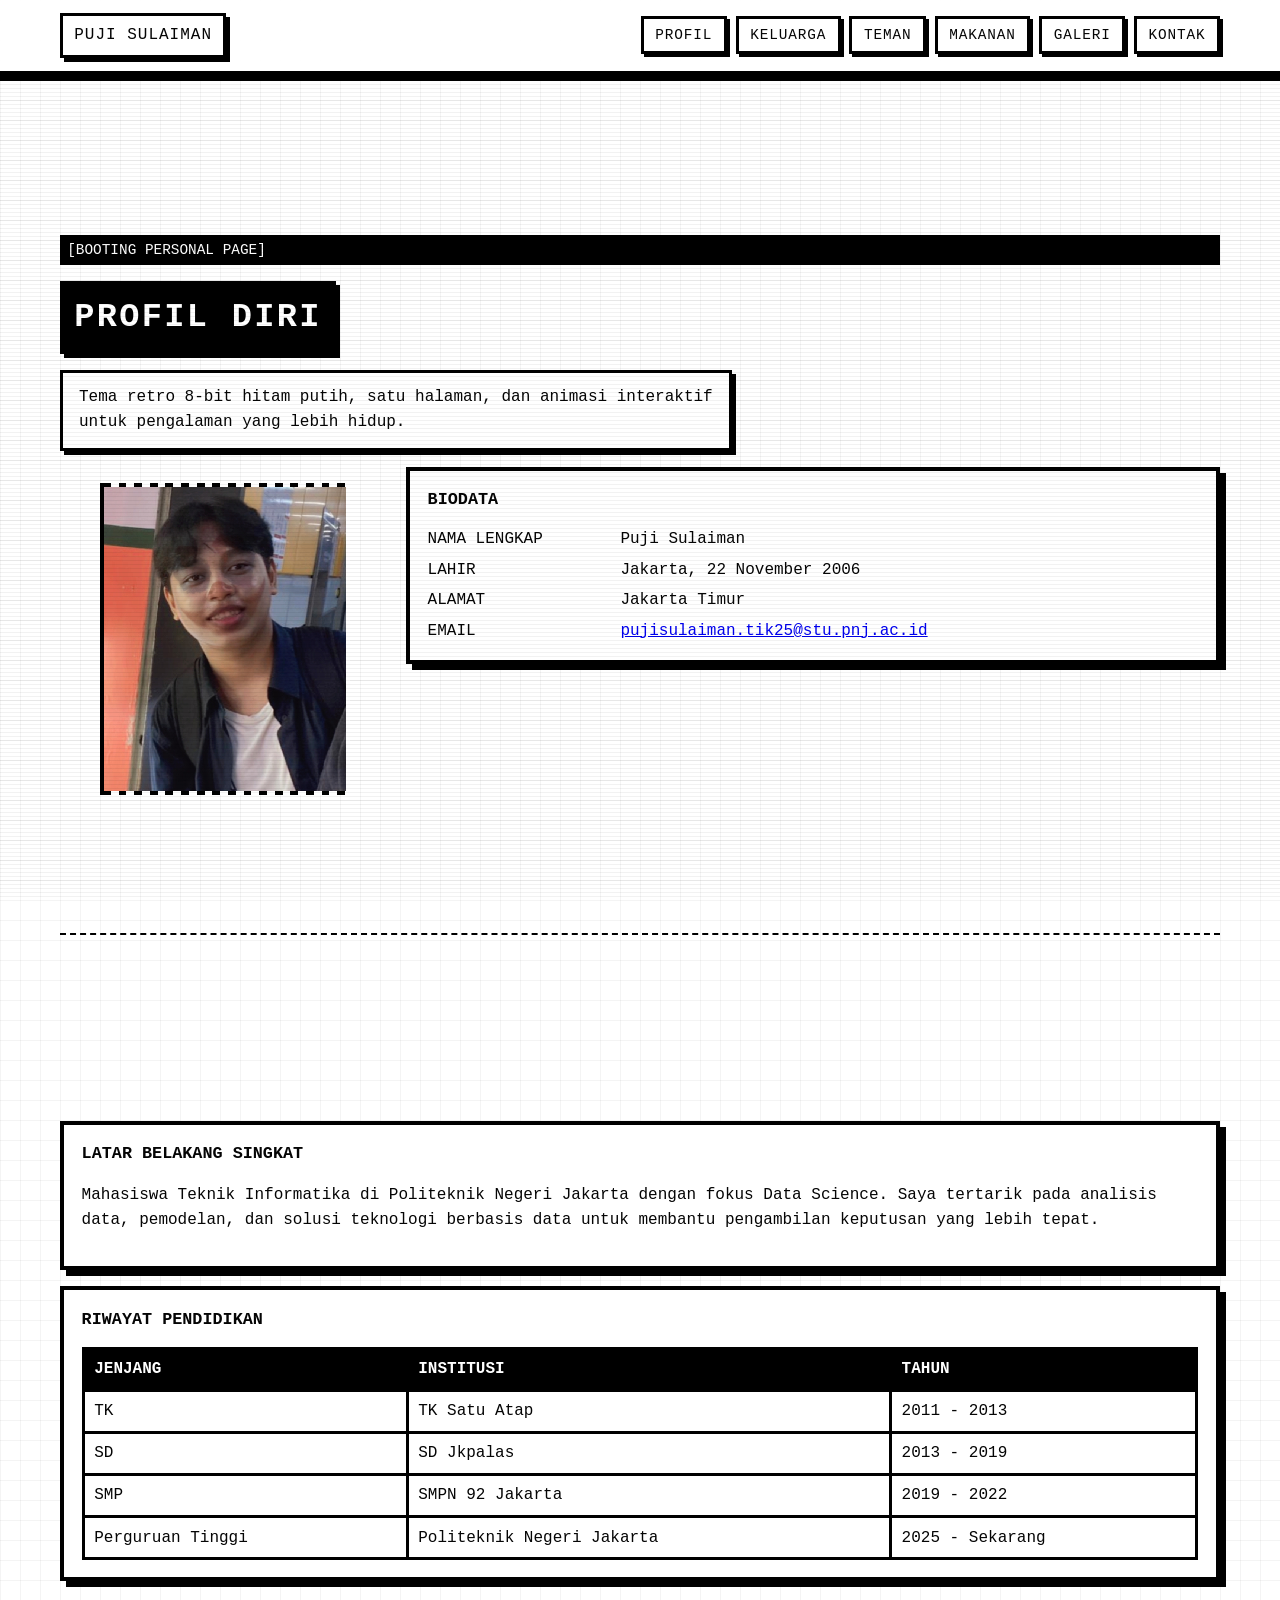
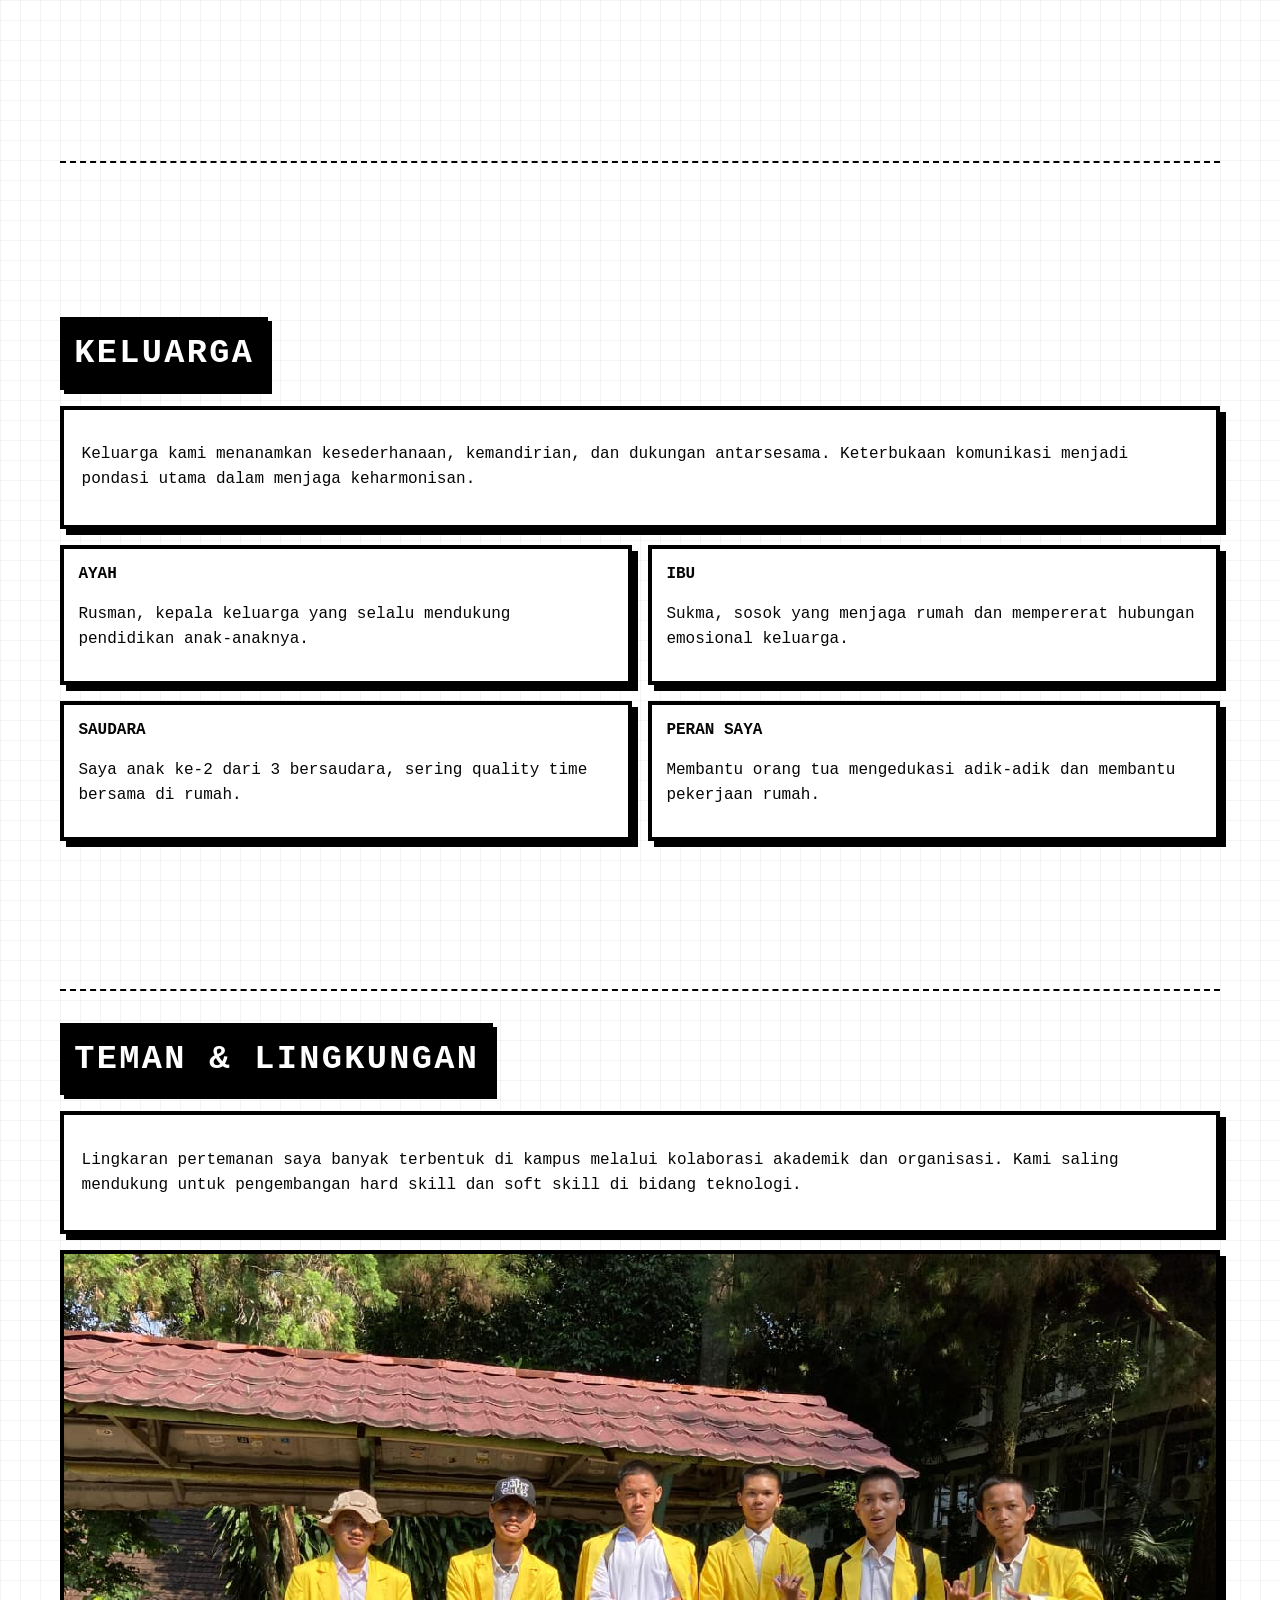
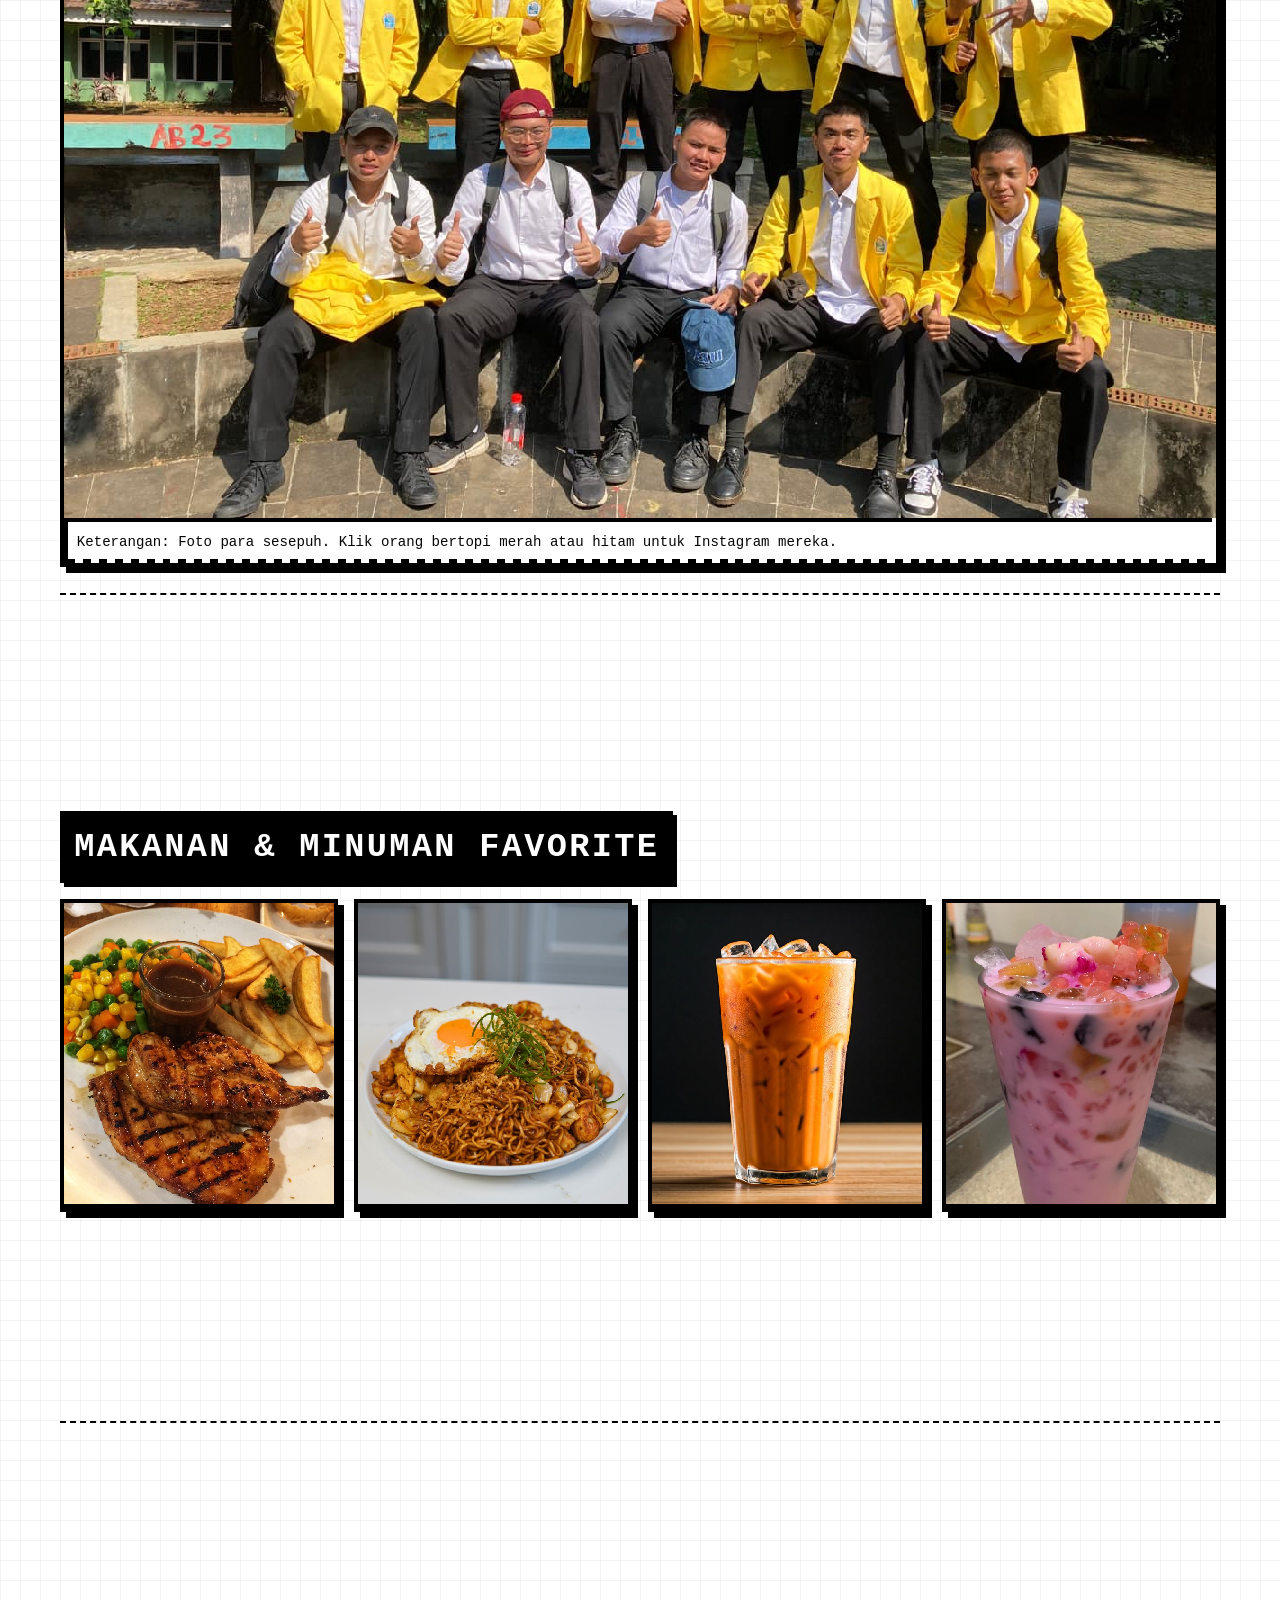
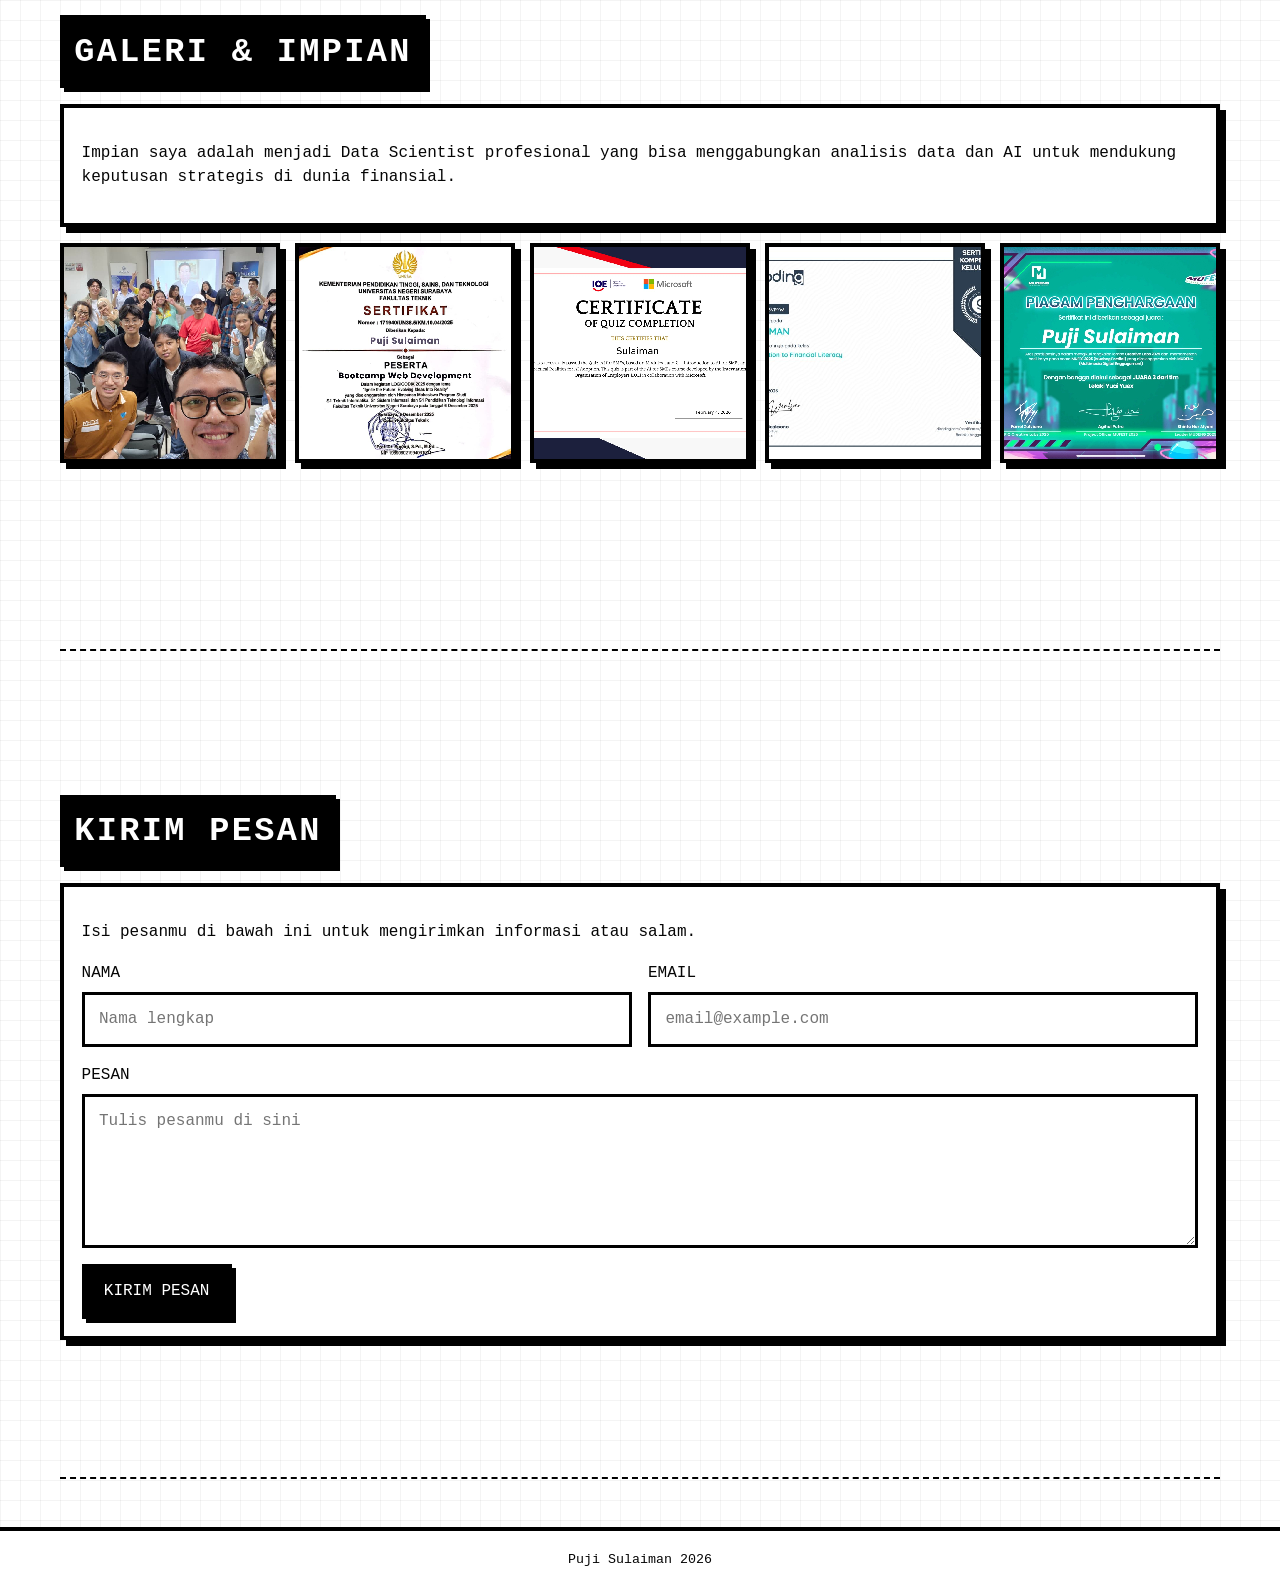
<file: index.html>
<!DOCTYPE html>
<html lang="id">
<head>
  <meta charset="UTF-8">
  <meta name="viewport" content="width=device-width, initial-scale=1.0">
  <meta name="description" content="Profil 8-bit satu halaman dengan efek scroll, hover, dan animasi.">
  <title>Profil Puji Sulaiman | One Page 8-bit</title>
  <link rel="stylesheet" href="css/style.css">
</head>
<body>
  <div class="scanline" aria-hidden="true"></div>

  <header class="site-header">
    <div class="site-header__inner">
      <a class="logo" href="#profil">Puji Sulaiman</a>
      <nav class="main-nav" aria-label="Menu utama">
        <ul>
          <li><a href="#profil">Profil</a></li>
          <li><a href="#keluarga">Keluarga</a></li>
          <li><a href="#teman">Teman</a></li>
          <li><a href="#makanan">Makanan</a></li>
          <li><a href="#galeri">Galeri</a></li>
          <li><a href="#kontak">Kontak</a></li>
        </ul>
      </nav>
    </div>
  </header>

  <main>
    <section id="profil" class="screen-panel intro-panel reveal">
      <p class="system-tag">[BOOTING PERSONAL PAGE]</p>
      <h1 class="page-title">Profil Diri</h1>
      <p class="lead">
        Tema retro 8-bit hitam putih, satu halaman, dan animasi interaktif untuk pengalaman yang lebih hidup.
      </p>
      <div class="hero-grid">
        <figure class="profile-photo animated-border">
          <img src="images/me.jpeg" alt="Foto diri pemilik halaman">
        </figure>

        <section class="card reveal">
          <h2>Biodata</h2>
          <dl class="biodata">
            <dt>Nama lengkap</dt>
            <dd>Puji Sulaiman</dd>
            <dt>Lahir</dt>
            <dd>Jakarta, 22 November 2006</dd>
            <dt>Alamat</dt>
            <dd>Jakarta Timur</dd>
            <dt>Email</dt>
            <dd><a href="mailto:pujisulaiman.tik25@stu.pnj.ac.id">pujisulaiman.tik25@stu.pnj.ac.id</a></dd>
          </dl>
        </section>
      </div>
    </section>

    <section class="screen-panel reveal">
      <div class="card">
        <h2>Latar belakang singkat</h2>
        <p>
          Mahasiswa Teknik Informatika di Politeknik Negeri Jakarta dengan fokus Data Science.
          Saya tertarik pada analisis data, pemodelan, dan solusi teknologi berbasis data untuk
          membantu pengambilan keputusan yang lebih tepat.
        </p>
      </div>
      <div class="card">
        <h2>Riwayat pendidikan</h2>
        <table class="edu">
          <thead>
            <tr>
              <th>Jenjang</th>
              <th>Institusi</th>
              <th>Tahun</th>
            </tr>
          </thead>
          <tbody>
            <tr>
              <td>TK</td>
              <td>TK Satu Atap</td>
              <td>2011 - 2013</td>
            </tr>
            <tr>
              <td>SD</td>
              <td>SD Jkpalas</td>
              <td>2013 - 2019</td>
            </tr>
            <tr>
              <td>SMP</td>
              <td>SMPN 92 Jakarta</td>
              <td>2019 - 2022</td>
            </tr>
            <tr>
              <td>Perguruan Tinggi</td>
              <td>Politeknik Negeri Jakarta</td>
              <td>2025 - Sekarang</td>
            </tr>
          </tbody>
        </table>
      </div>
    </section>

    <section id="keluarga" class="screen-panel reveal">
      <h2 class="section-title">Keluarga</h2>
      <div class="card">
        <p>
          Keluarga kami menanamkan kesederhanaan, kemandirian, dan dukungan antarsesama.
          Keterbukaan komunikasi menjadi pondasi utama dalam menjaga keharmonisan.
        </p>
      </div>
      <div class="grid-2">
        <article class="member-card reveal"><h3>Ayah</h3><p>Rusman, kepala keluarga yang selalu mendukung pendidikan anak-anaknya.</p></article>
        <article class="member-card reveal"><h3>Ibu</h3><p>Sukma, sosok yang menjaga rumah dan mempererat hubungan emosional keluarga.</p></article>
        <article class="member-card reveal"><h3>Saudara</h3><p>Saya anak ke-2 dari 3 bersaudara, sering quality time bersama di rumah.</p></article>
        <article class="member-card reveal"><h3>Peran Saya</h3><p>Membantu orang tua mengedukasi adik-adik dan membantu pekerjaan rumah.</p></article>
      </div>
    </section>

    <section id="teman" class="screen-panel reveal">
      <h2 class="section-title">Teman & Lingkungan</h2>
      <div class="card">
        <p>
          Lingkaran pertemanan saya banyak terbentuk di kampus melalui kolaborasi akademik dan organisasi.
          Kami saling mendukung untuk pengembangan hard skill dan soft skill di bidang teknologi.
        </p>
      </div>
      <figure class="wide-photo wide-photo--hotspots animated-border reveal">
        <div class="wide-photo__media">
          <img src="images/fren.jpeg" alt="Foto bersama teman">
          <a
            class="wide-photo__hotspot wide-photo__hotspot--jahir"
            href="https://www.instagram.com/jahirishere.js?igsh=ZWtrejhicGo3c2U="
            target="_blank"
            rel="noopener noreferrer"
            aria-label="Buka Instagram Jahir (topi merah)"
          ></a>
          <a
            class="wide-photo__hotspot wide-photo__hotspot--farkhan"
            href="https://www.instagram.com/farkhanabdilah_?igsh=OWkzNDl4azd2ZHVj"
            target="_blank"
            rel="noopener noreferrer"
            aria-label="Buka Instagram Farkhan (topi hitam)"
          ></a>
        </div>
        <figcaption>Keterangan: Foto para sesepuh. Klik orang bertopi merah atau hitam untuk Instagram mereka.</figcaption>
      </figure>
    </section>

    <section id="makanan" class="screen-panel reveal">
      <h2 class="section-title">Makanan & Minuman Favorite</h2>
      <div class="hobby-list">
        <article class="hobby-item reveal">
          <img src="images/ayam.jpg" alt="Steak Ayam" class="food-photo">
          <div class="food-info"><h3>Steak Ayam</h3><p>Rasanya kompleks dan teksturnya empuk.</p></div>
        </article>
        <article class="hobby-item reveal">
          <img src="images/mie.jpg" alt="Mie Goreng" class="food-photo">
          <div class="food-info"><h3>Mie Goreng</h3><p>Mudah dibuat, murah, dan cocok kapan saja.</p></div>
        </article>
        <article class="hobby-item reveal">
          <img src="images/teh.jpg" alt="Teh Tarik" class="food-photo">
          <div class="food-info"><h3>Teh Tarik</h3><p>Manisnya pas dan menyegarkan.</p></div>
        </article>
        <article class="hobby-item reveal">
          <img src="images/Es.jpg" alt="Es Teler" class="food-photo">
          <div class="food-info"><h3>Es Teler</h3><p>Manis dan isiannya bervariasi.</p></div>
        </article>
      </div>
    </section>

    <section id="galeri" class="screen-panel reveal">
      <h2 class="section-title">Galeri & Impian</h2>
      <div class="card">
        <p>
          Impian saya adalah menjadi Data Scientist profesional yang bisa menggabungkan analisis data dan AI
          untuk mendukung keputusan strategis di dunia finansial.
        </p>
      </div>
      <div class="gallery-grid">
        <div class="gallery-item reveal"><img src="images/net.jpeg" alt="Momen 1"></div>
        <div class="gallery-item reveal"><img src="images/ser.jpeg" alt="Momen 2"></div>
        <div class="gallery-item reveal"><img src="images/mic.jpeg" alt="Momen 3"></div>
        <div class="gallery-item reveal"><img src="images/dic.jpeg" alt="Momen 4"></div>
        <div class="gallery-item reveal"><img src="images/5.jpeg" alt="Momen 5"></div>
      </div>
    </section>

    <section id="kontak" class="screen-panel reveal">
      <h2 class="section-title">Kirim Pesan</h2>
      <section class="card">
        <p>Isi pesanmu di bawah ini untuk mengirimkan informasi atau salam.</p>
        <form action="#" method="post" class="contact-form">
          <div class="contact-field">
            <label for="nama">Nama</label>
            <input type="text" id="nama" name="nama" placeholder="Nama lengkap" required>
          </div>
          <div class="contact-field">
            <label for="email">Email</label>
            <input type="email" id="email" name="email" placeholder="email@example.com" required>
          </div>
          <div class="contact-field contact-field--full">
            <label for="pesan">Pesan</label>
            <textarea id="pesan" name="pesan" rows="5" placeholder="Tulis pesanmu di sini" required></textarea>
          </div>
          <button type="submit" class="button">Kirim Pesan</button>
        </form>
      </section>
    </section>
  </main>

  <footer class="site-footer">
    <small>Puji Sulaiman 2026</small>
  </footer>
</body>
</html>
</file>
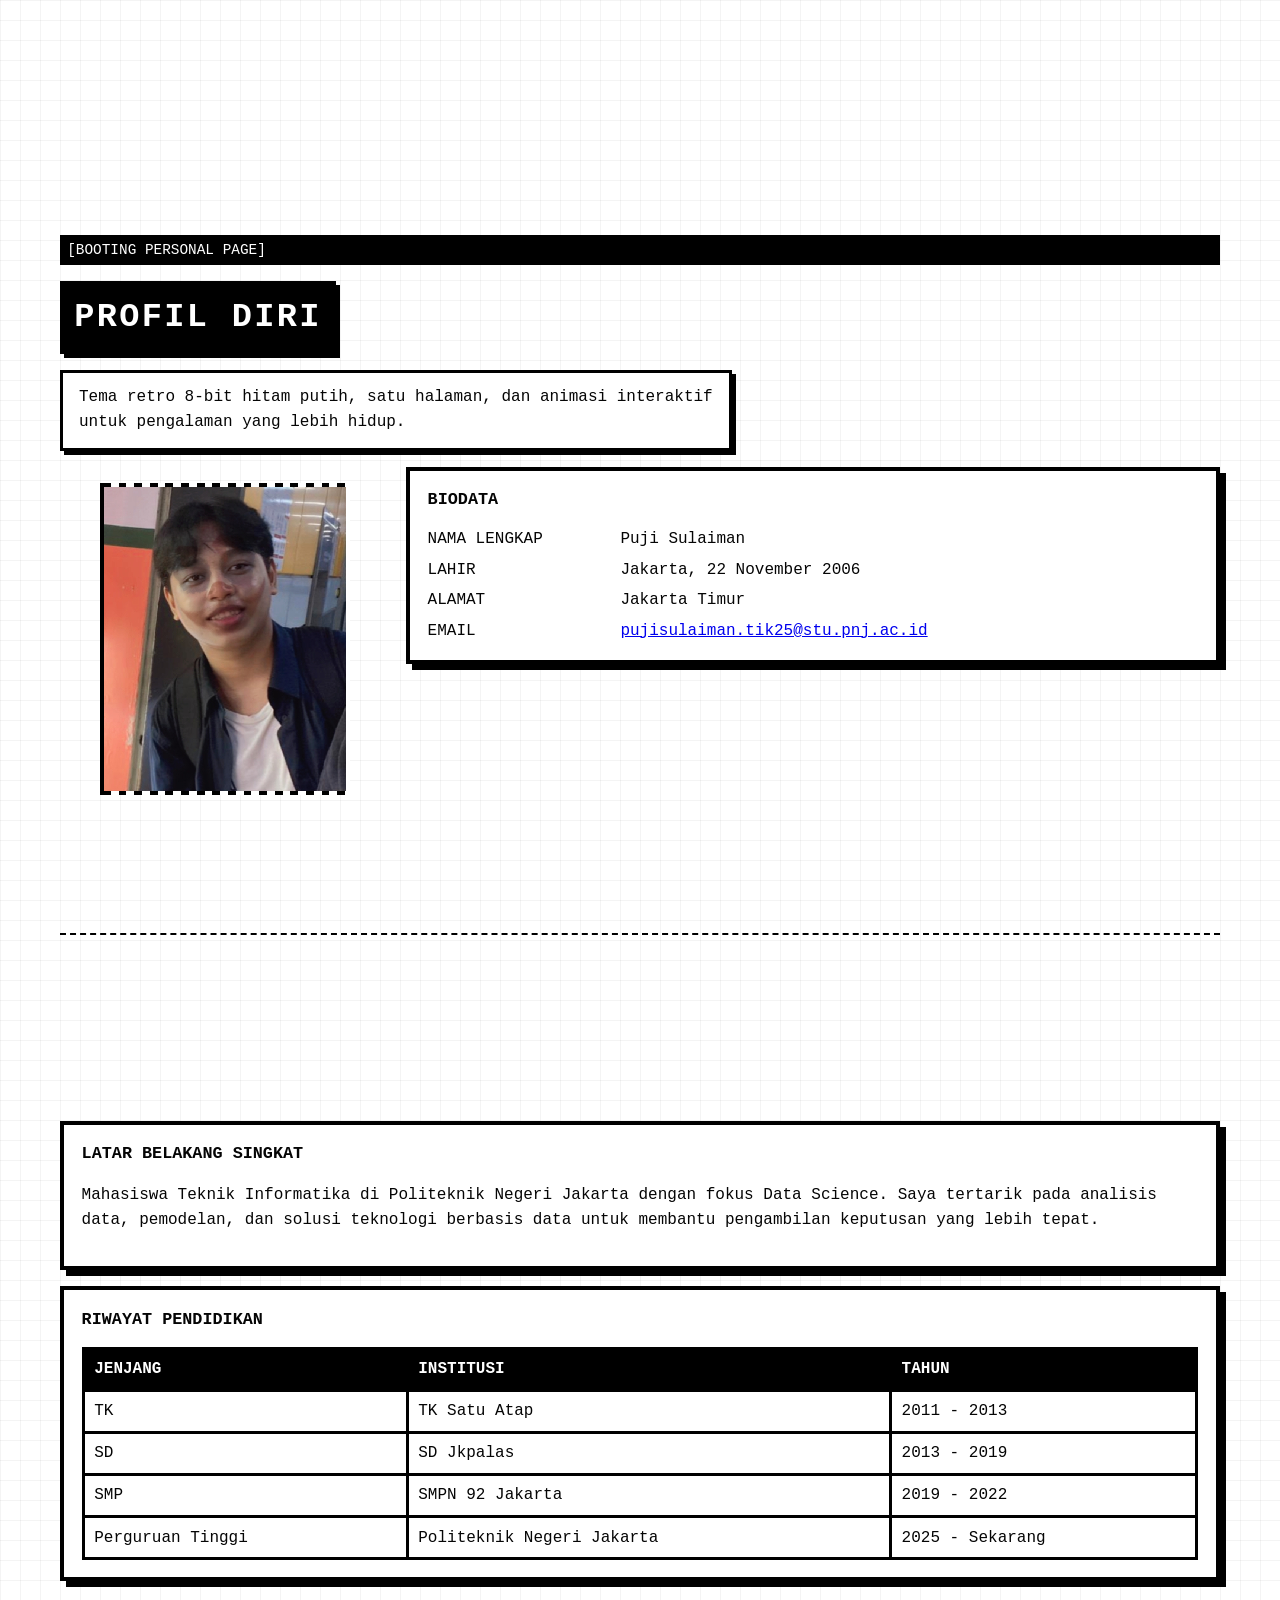
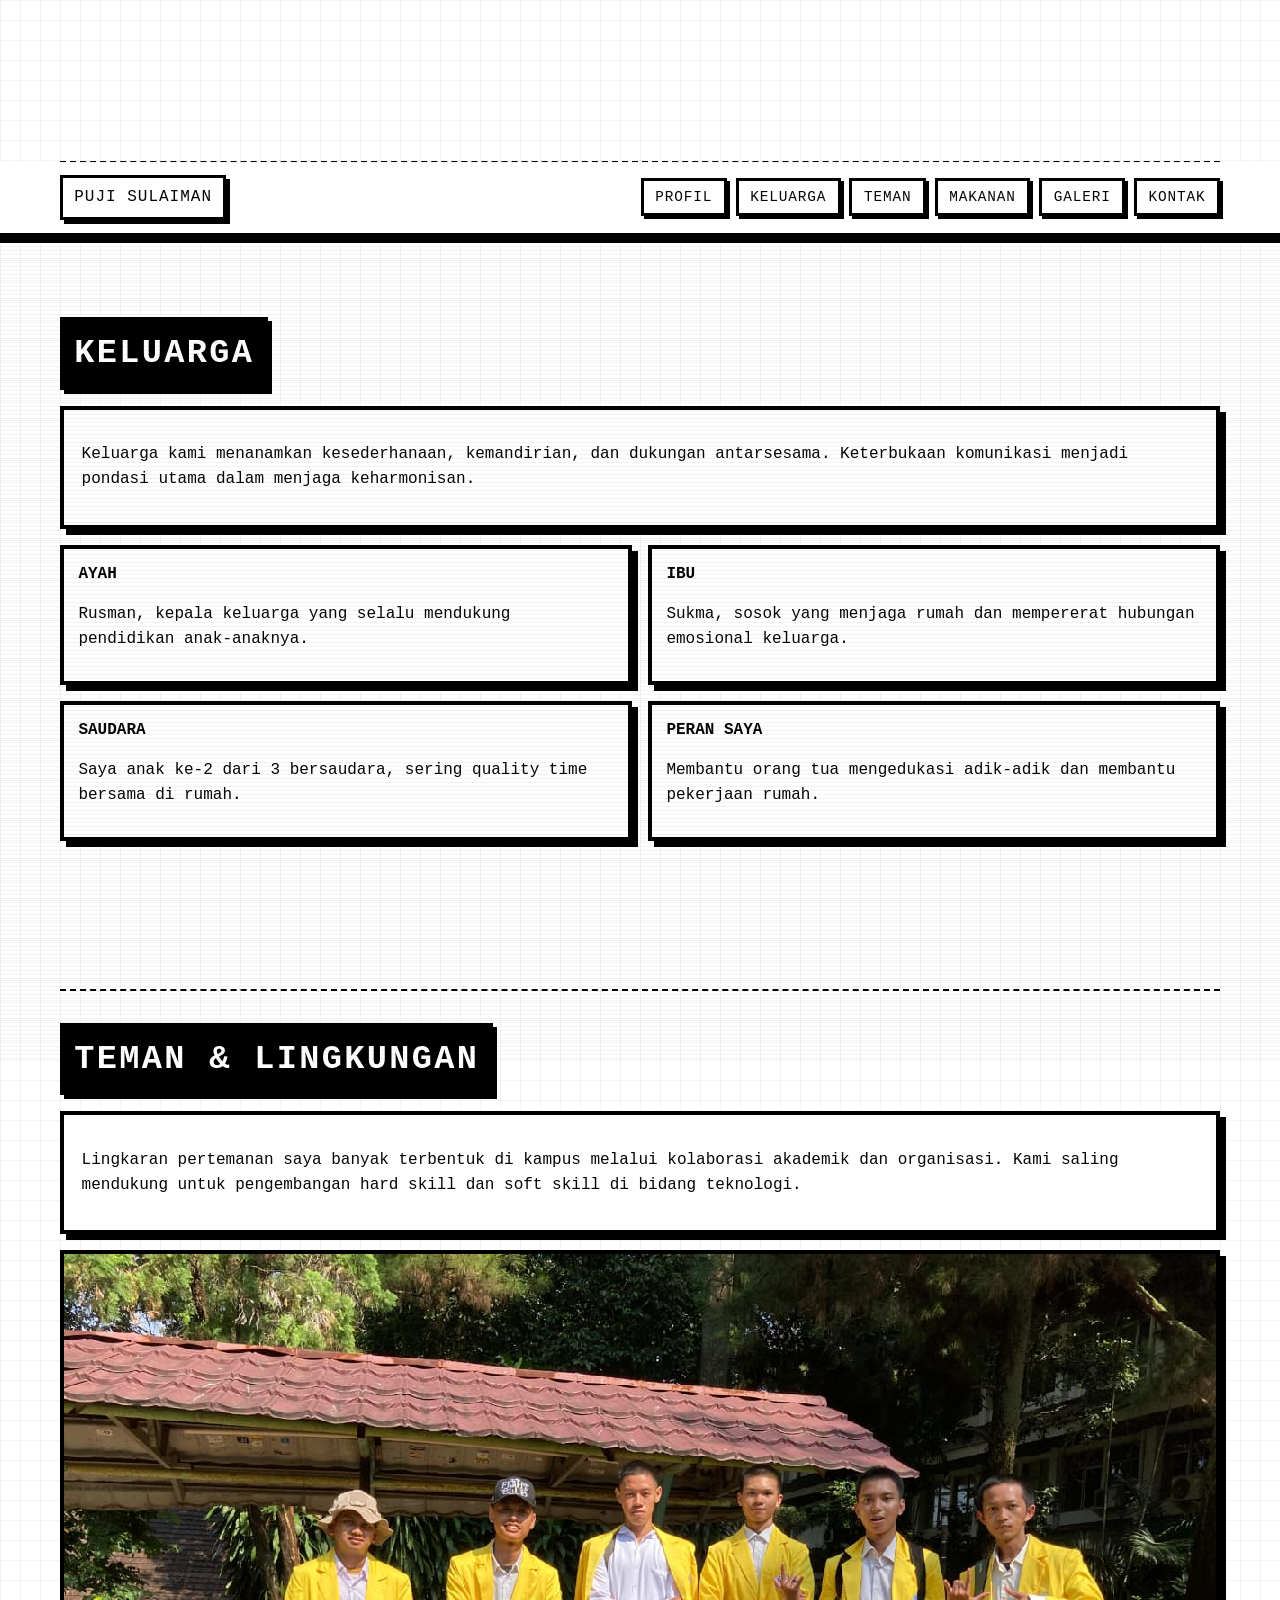
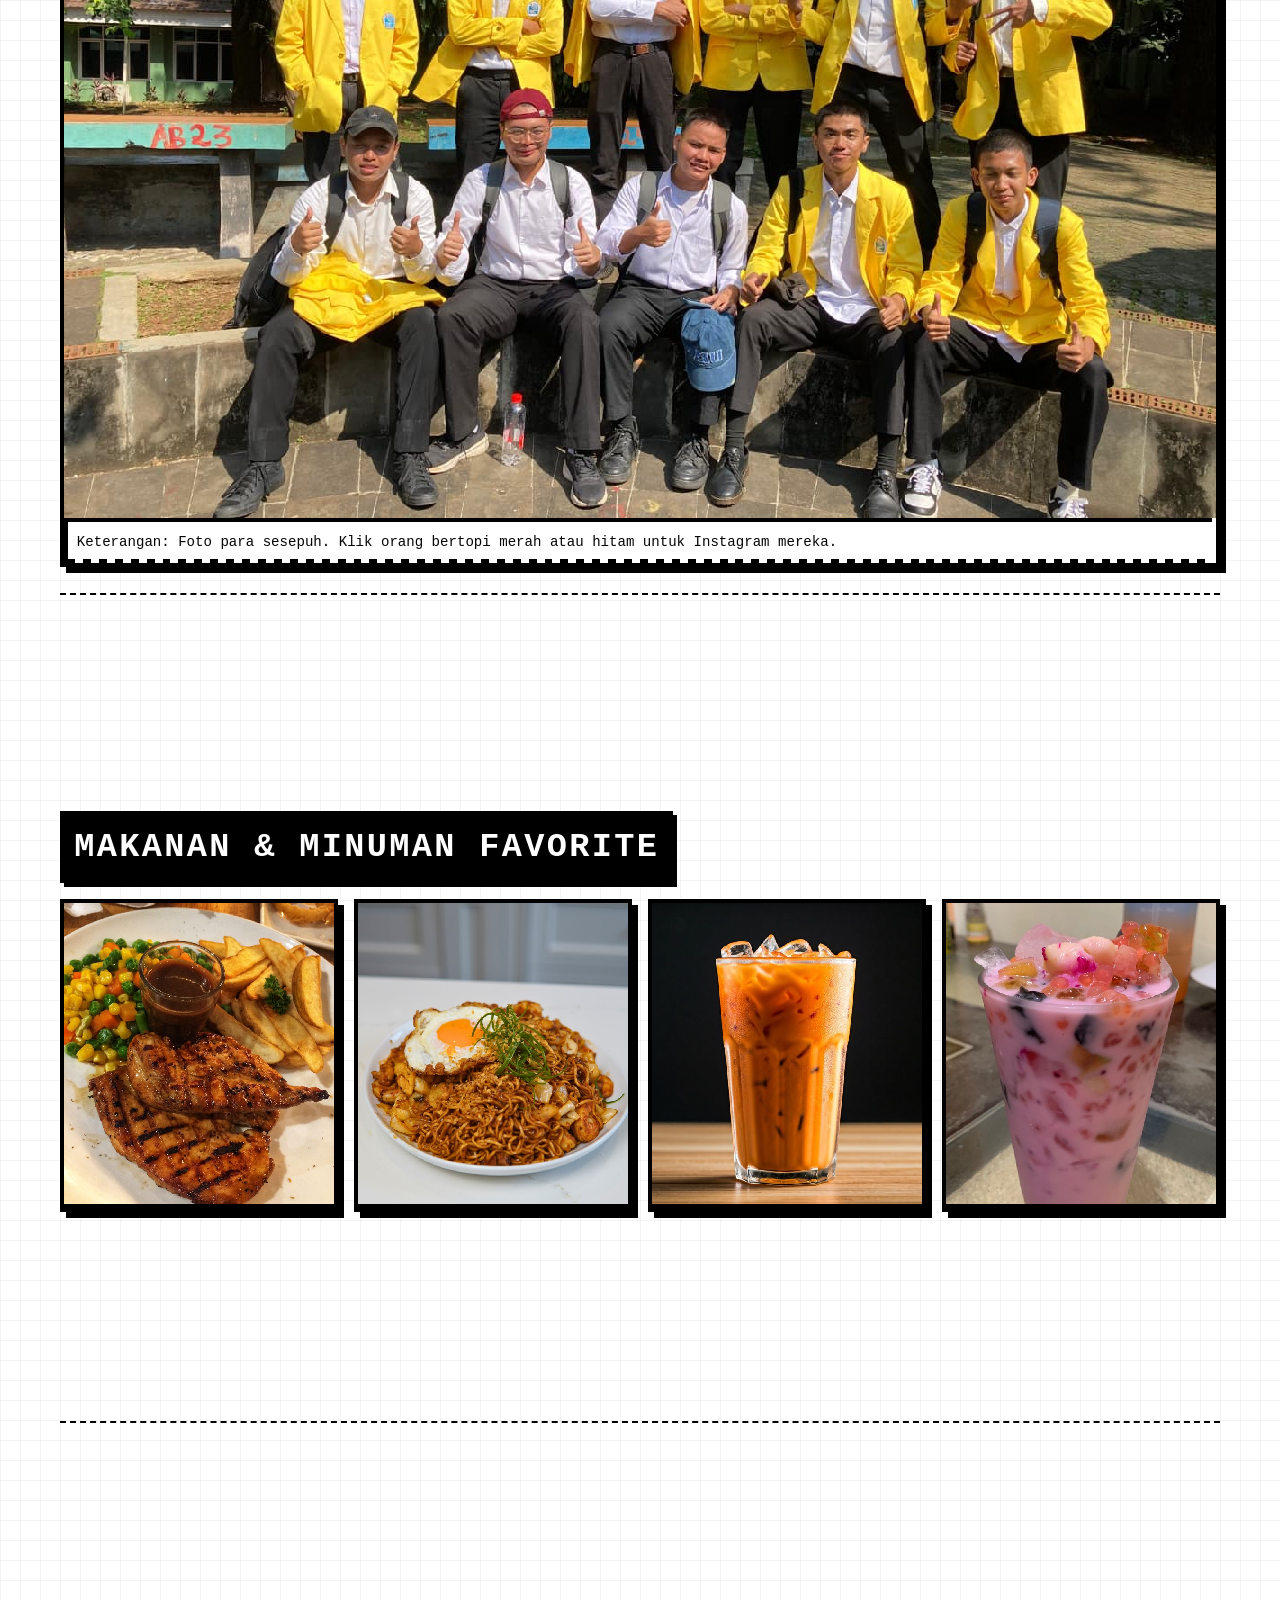
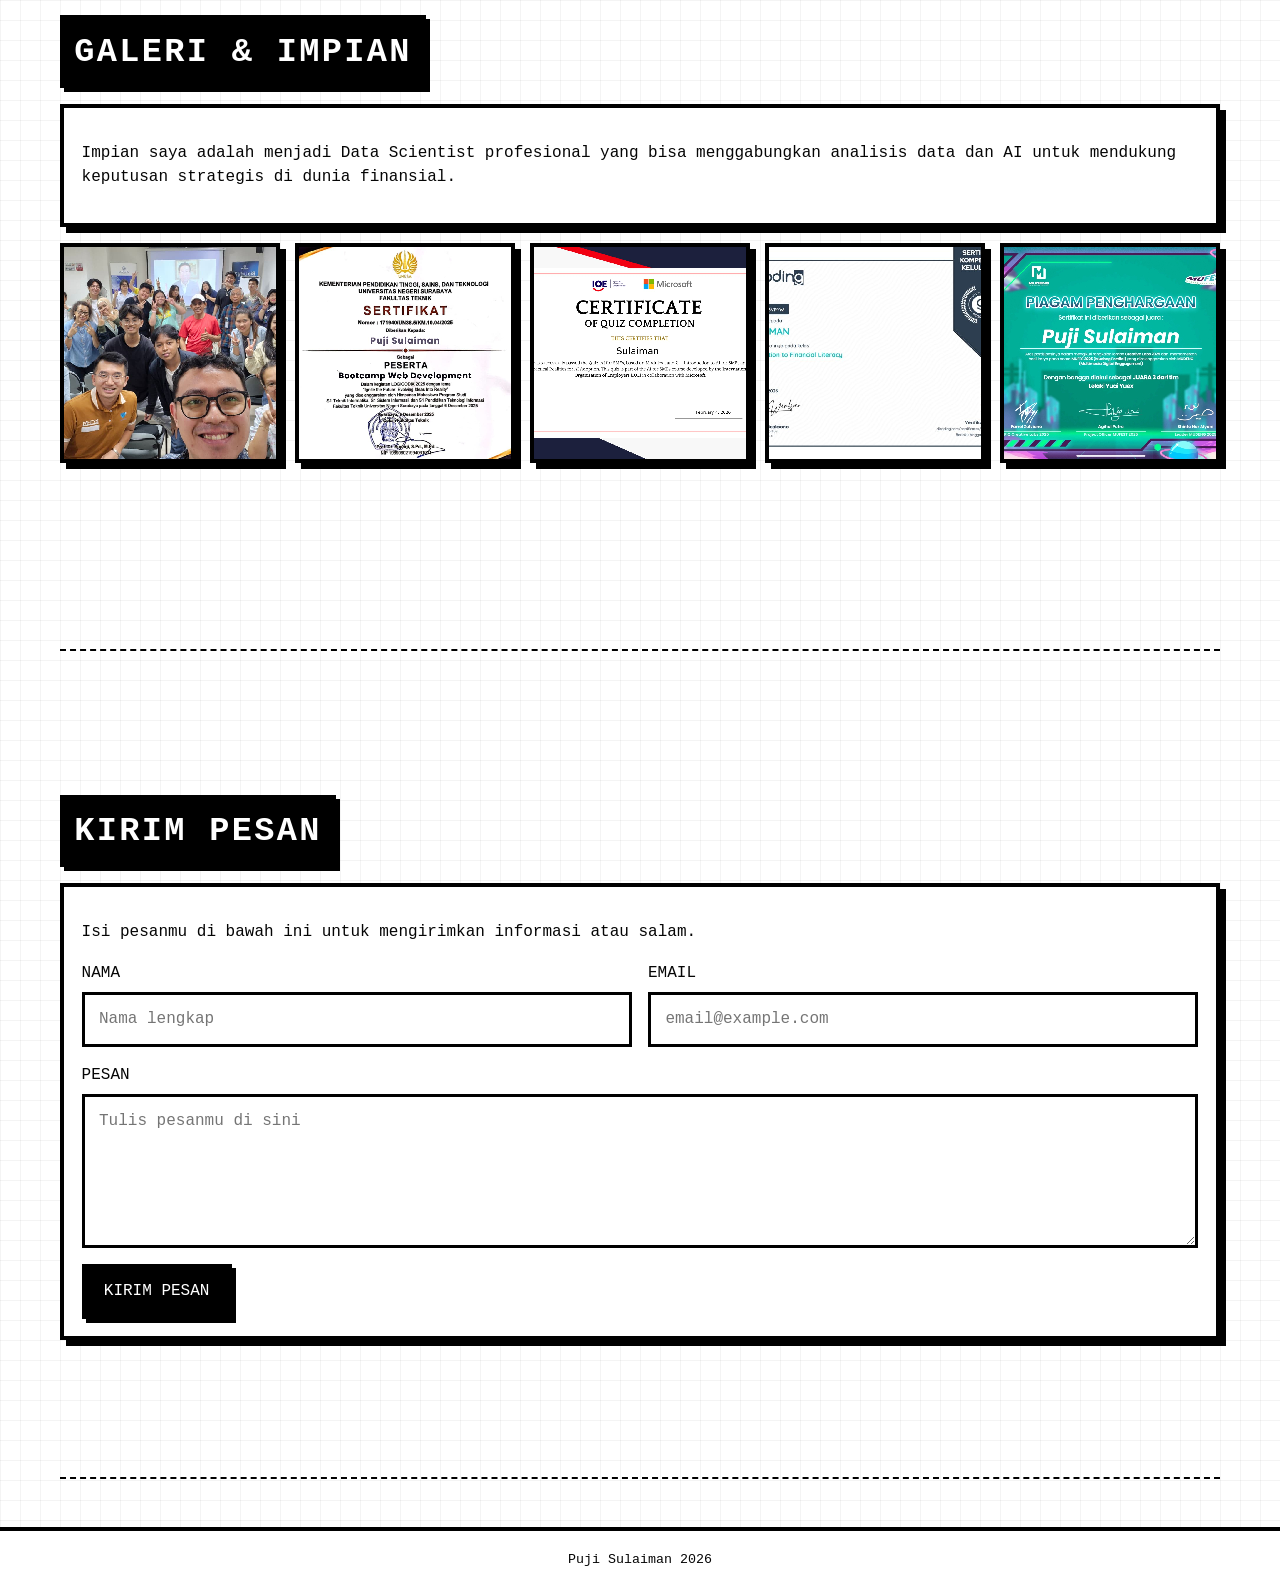
<file: family.html>
<!DOCTYPE html>
<html lang="id">
<head>
  <meta charset="UTF-8">
  <meta http-equiv="refresh" content="0; url=index.html#keluarga">
  <meta name="viewport" content="width=device-width, initial-scale=1.0">
  <title>Redirect ke Keluarga</title>
</head>
<body>
  <p>Halaman dipindahkan ke <a href="index.html#keluarga">section Keluarga</a>.</p>
</body>
</html>
</file>
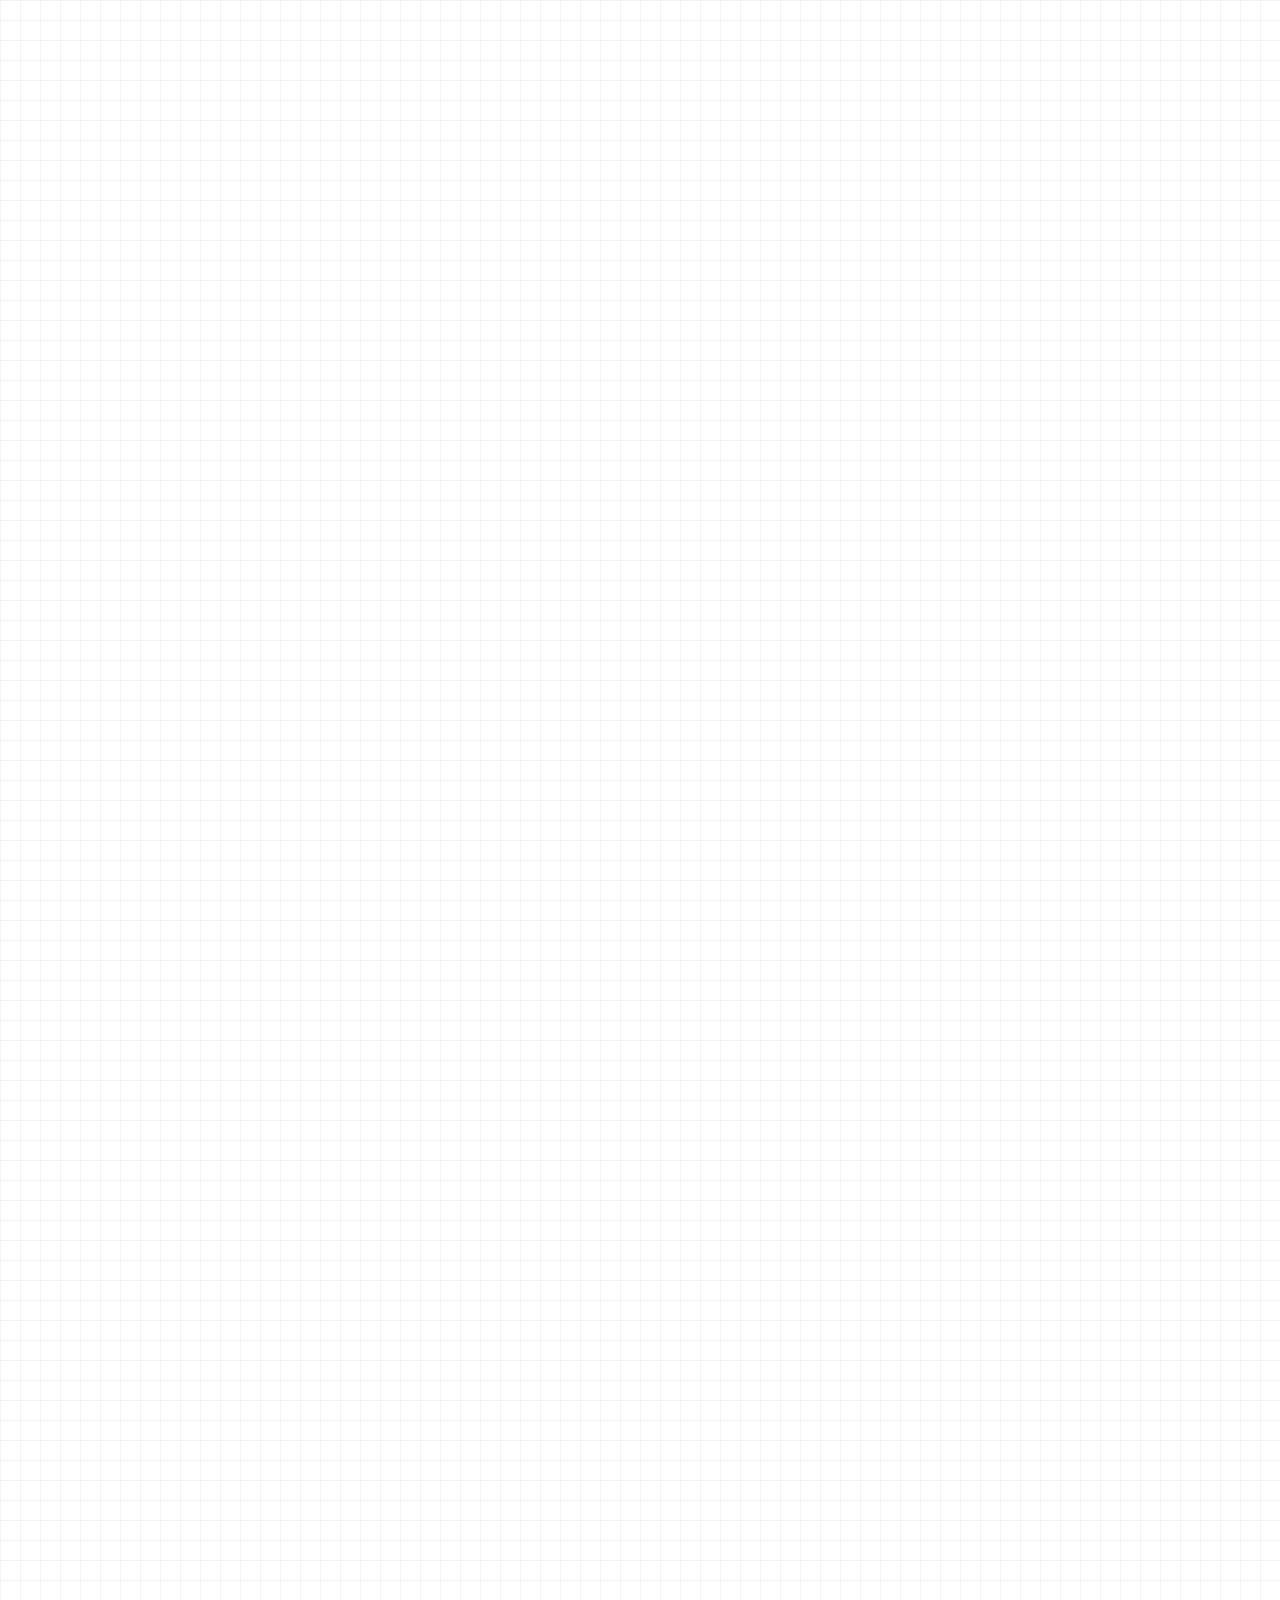
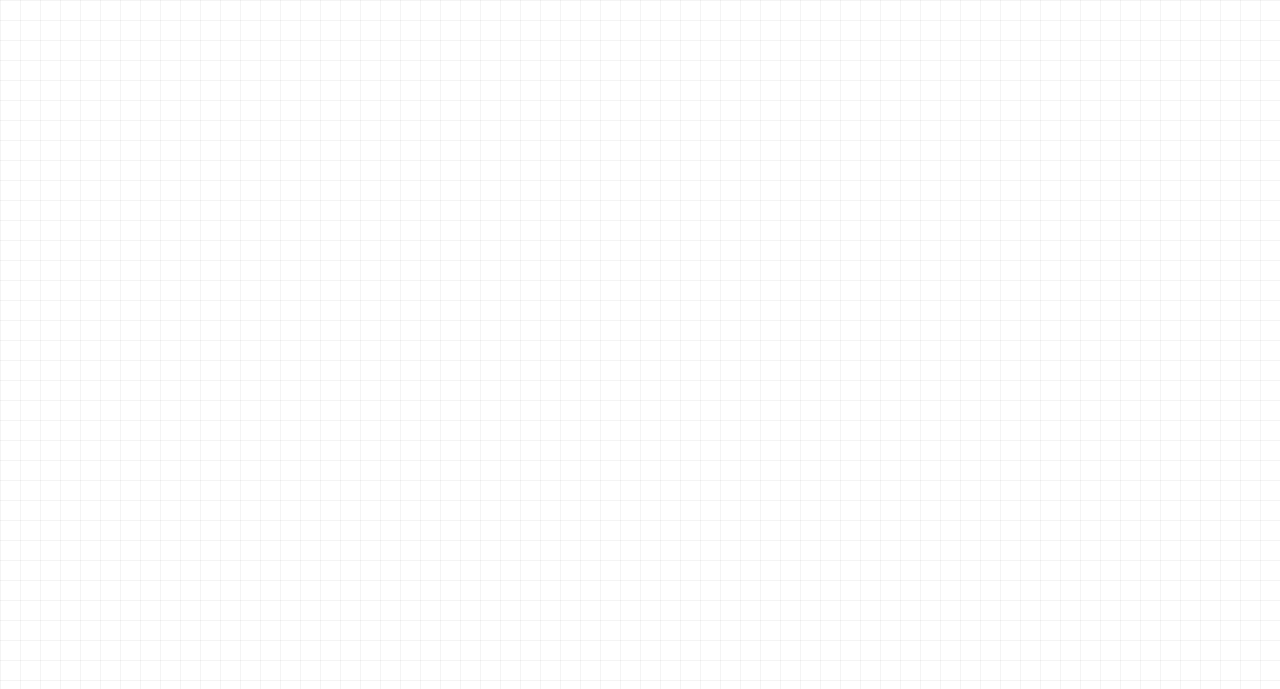
<file: friends.html>
<!DOCTYPE html>
<html lang="id">
<head>
  <meta charset="UTF-8">
  <meta http-equiv="refresh" content="0; url=index.html#teman">
  <meta name="viewport" content="width=device-width, initial-scale=1.0">
  <title>Redirect ke Teman</title>
</head>
<body>
  <p>Halaman dipindahkan ke <a href="index.html#teman">section Teman</a>.</p>
</body>
</html>
</file>
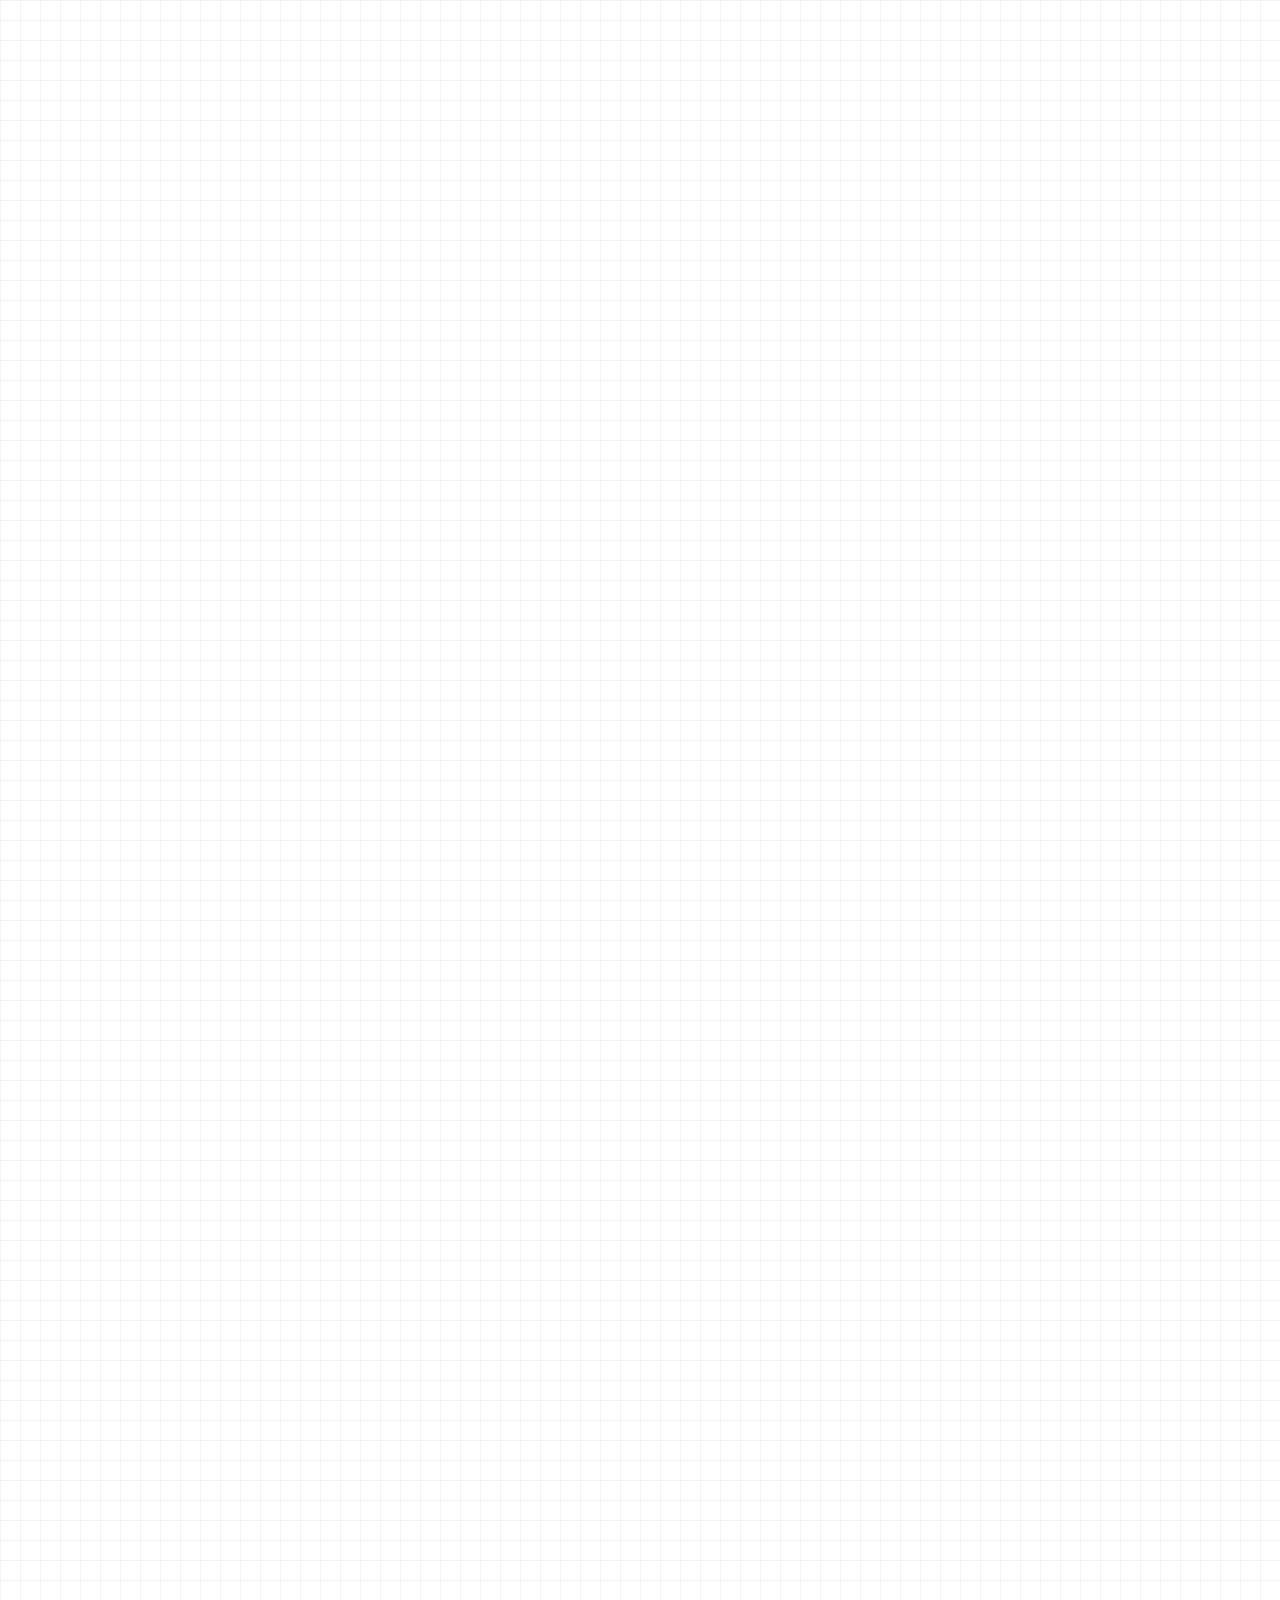
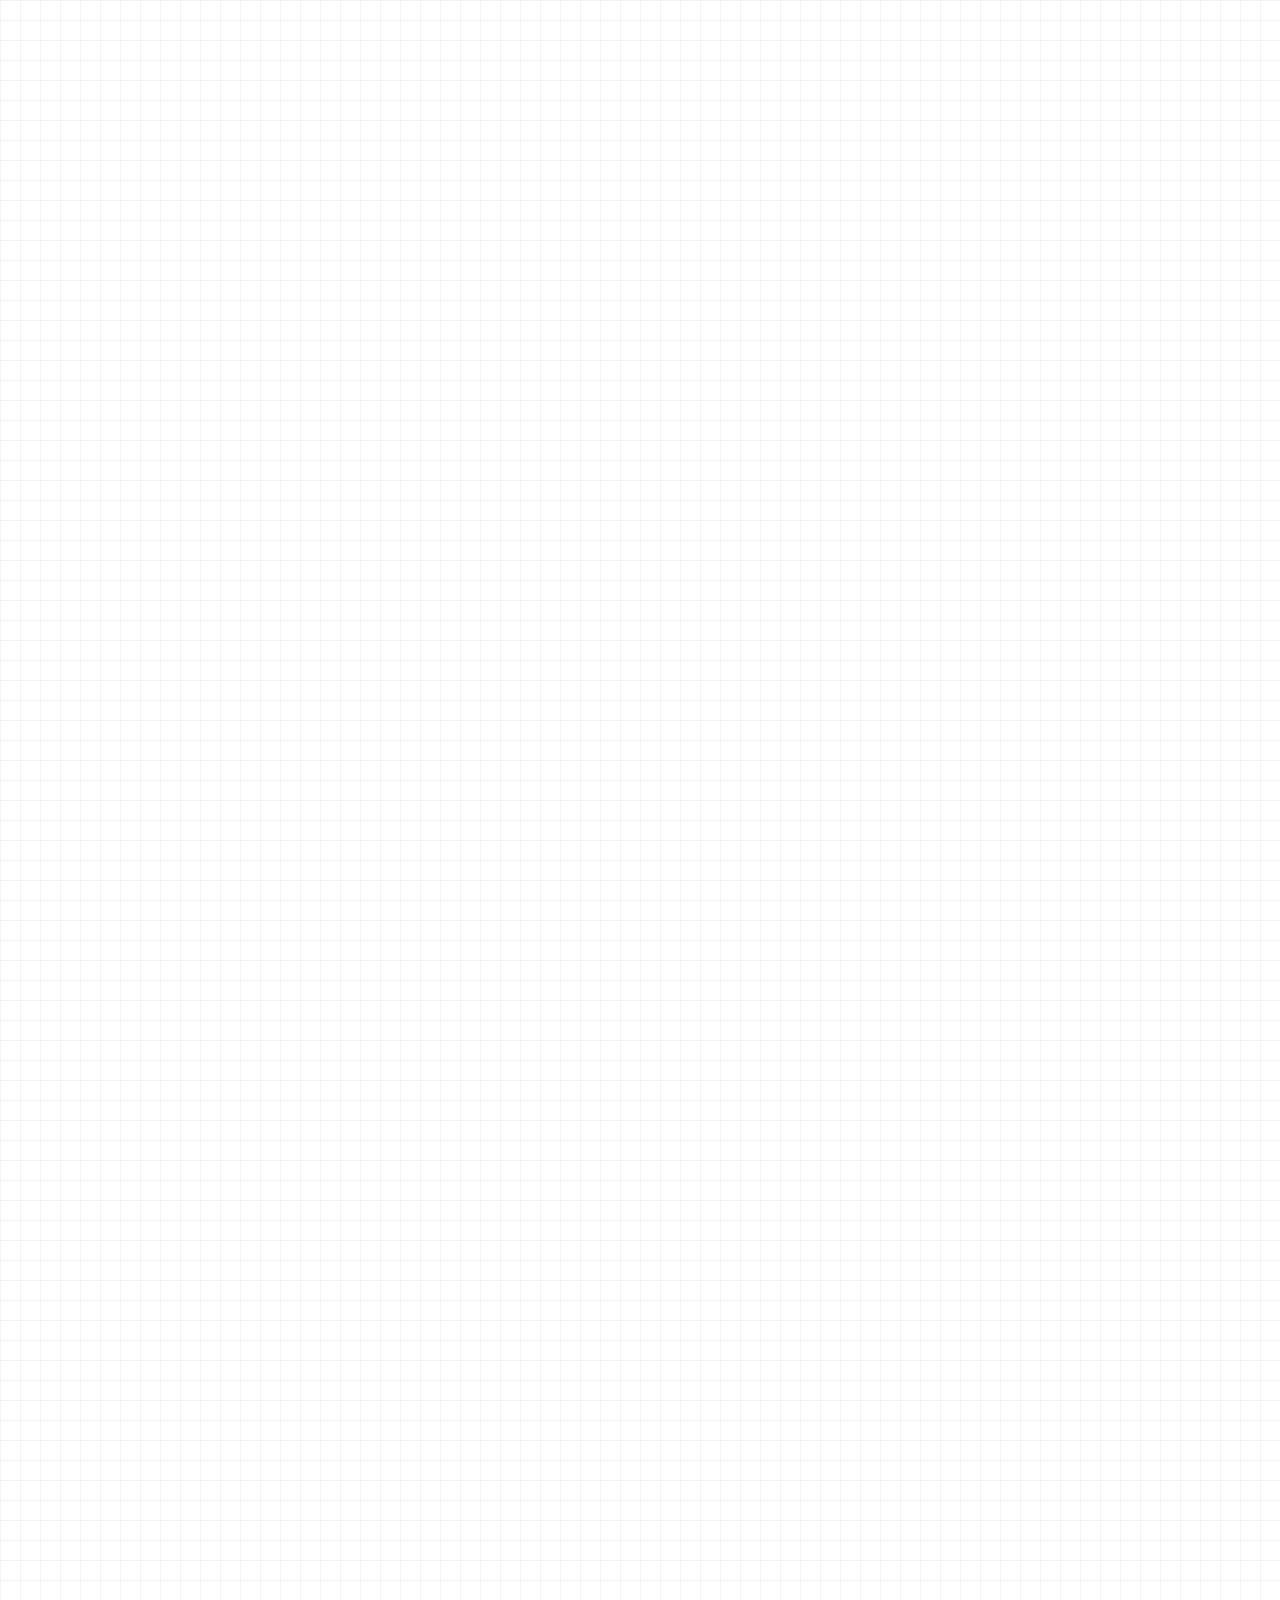
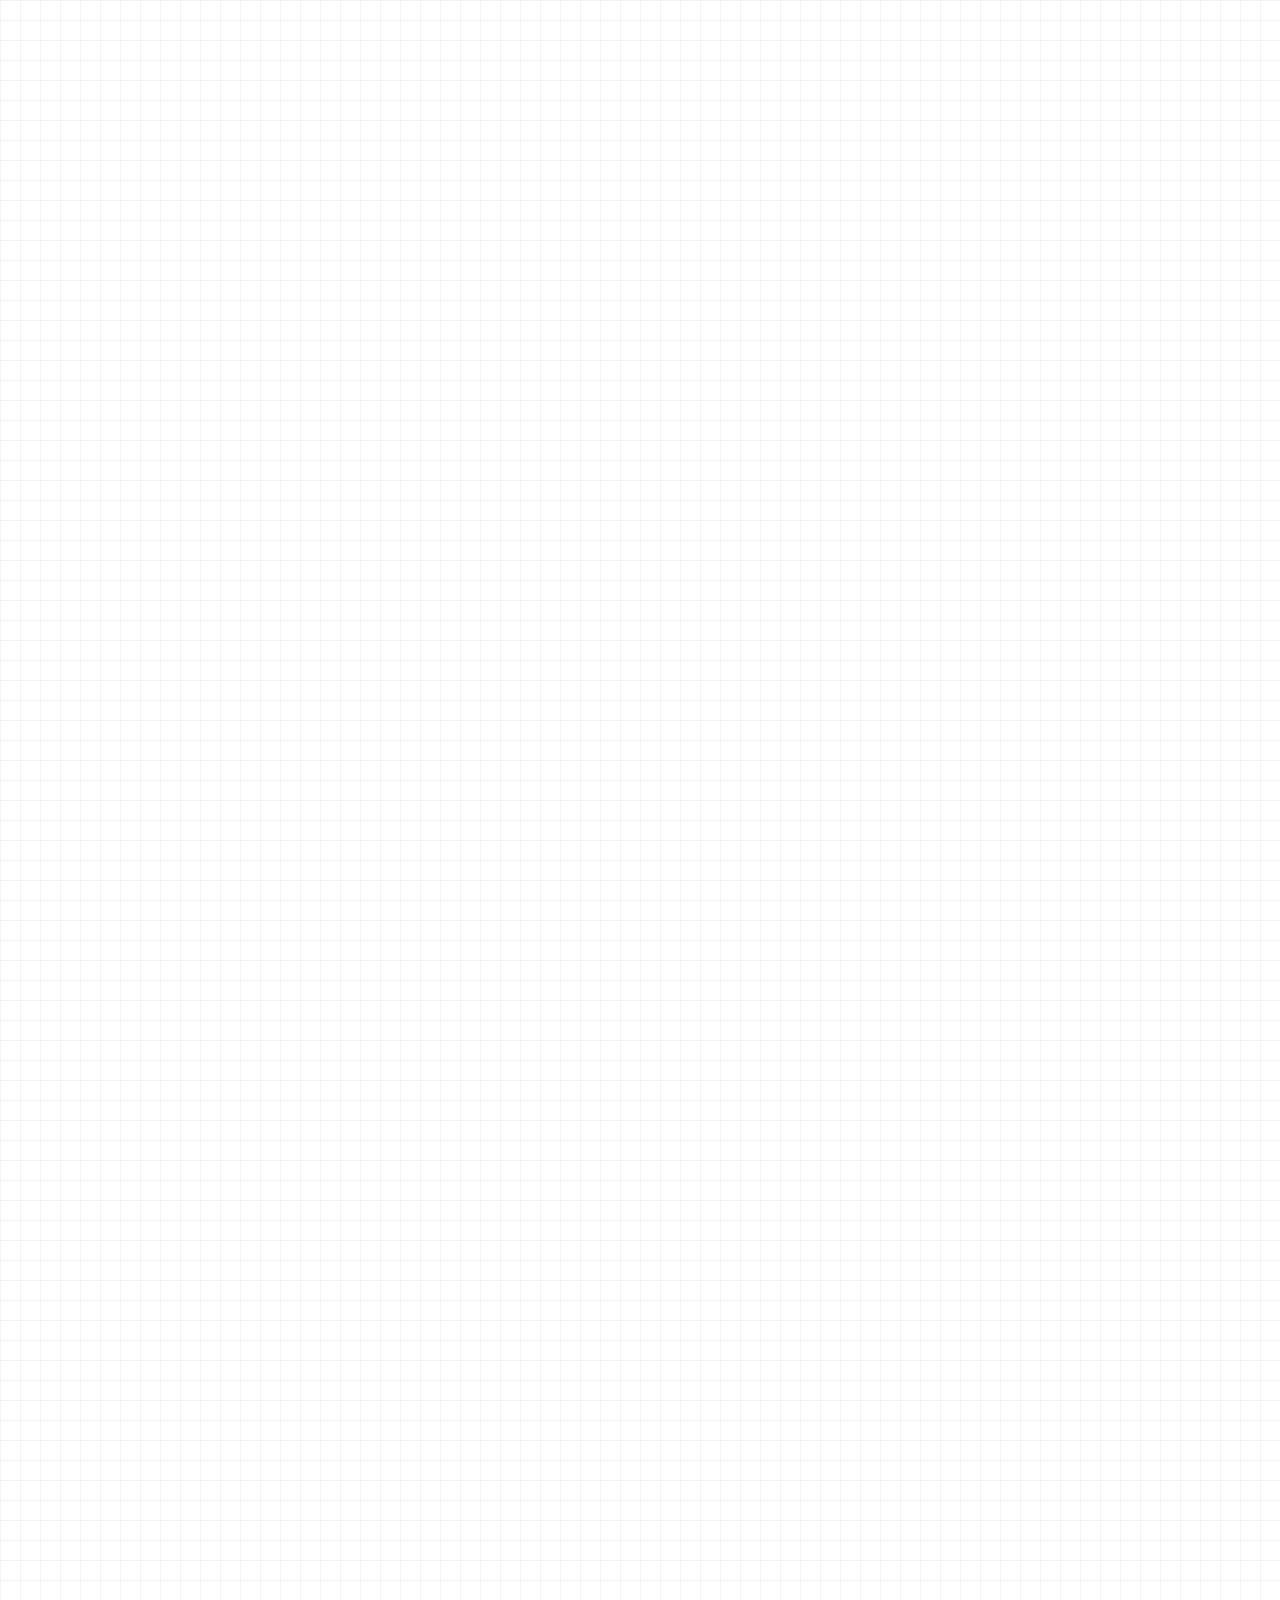
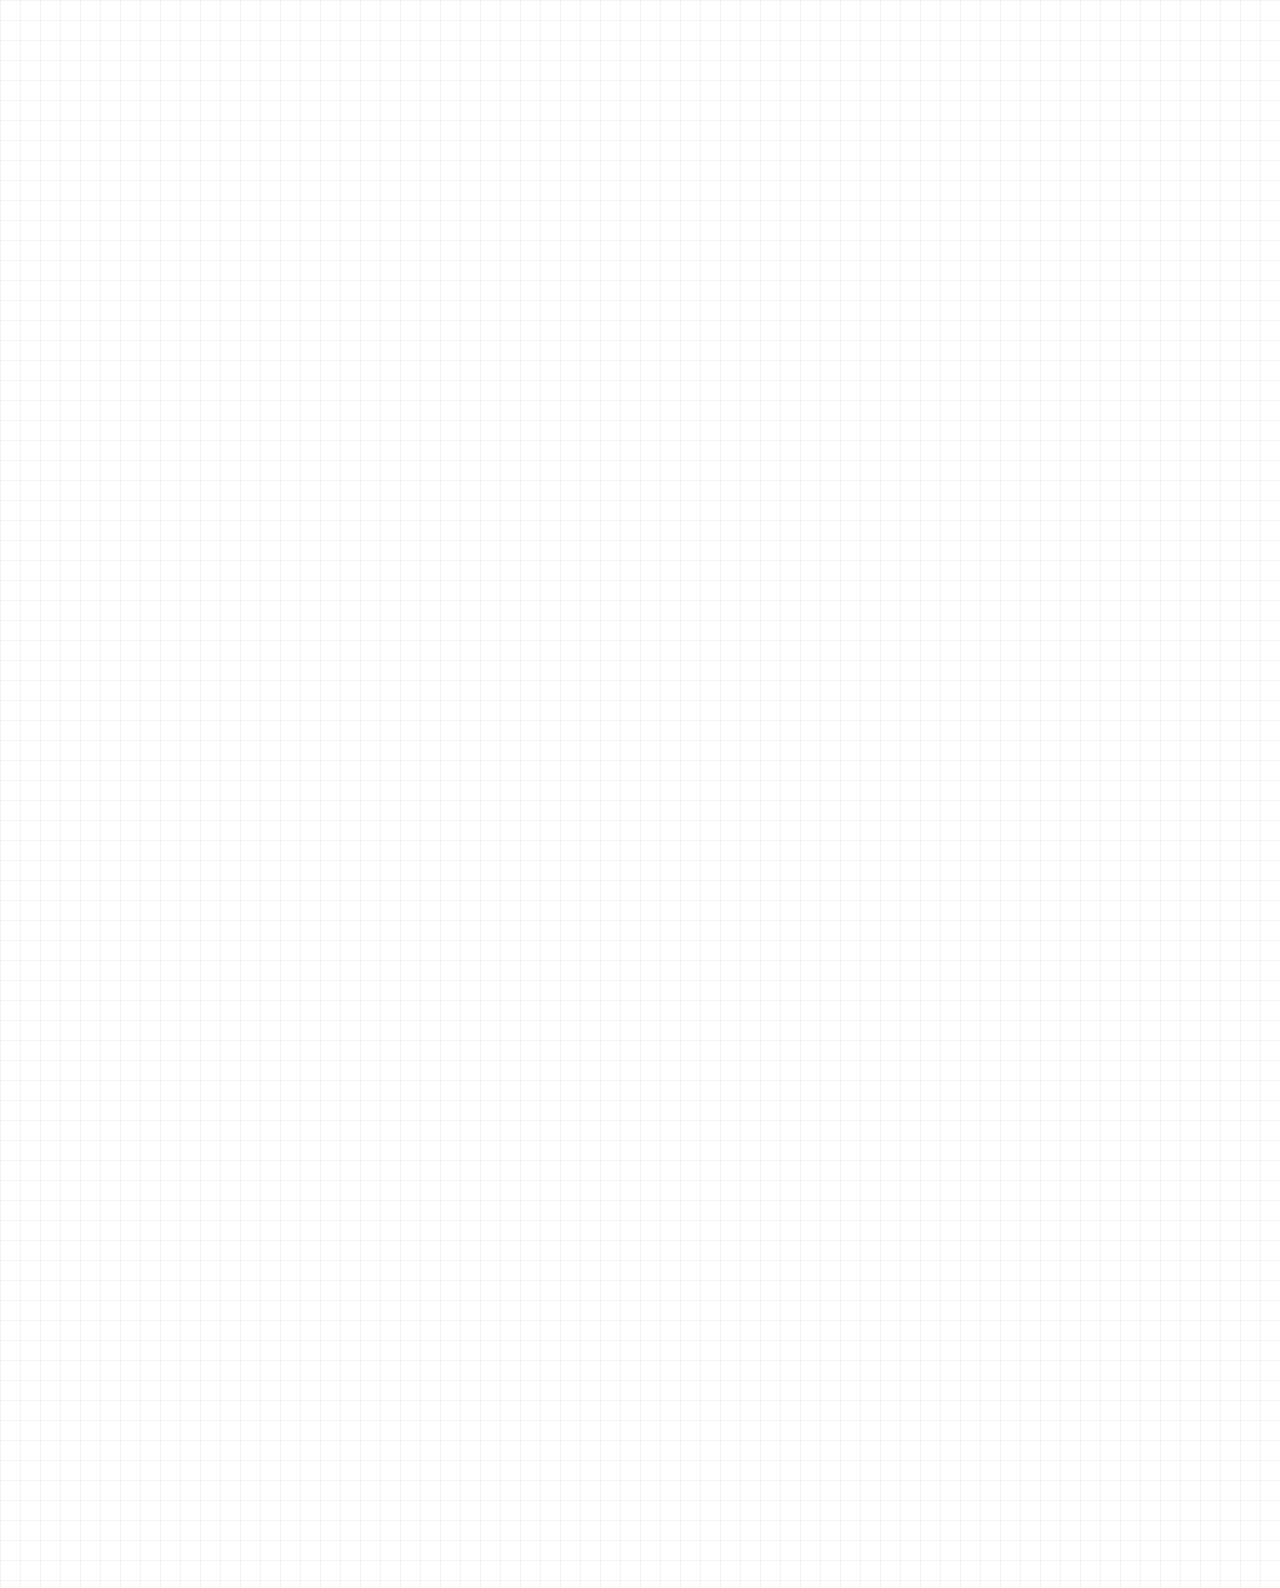
<file: gallery.html>
<!DOCTYPE html>
<html lang="id">
<head>
  <meta charset="UTF-8">
  <meta http-equiv="refresh" content="0; url=index.html#galeri">
  <meta name="viewport" content="width=device-width, initial-scale=1.0">
  <title>Redirect ke Galeri</title>
</head>
<body>
  <p>Halaman dipindahkan ke <a href="index.html#galeri">section Galeri</a>.</p>
</body>
</html>
</file>
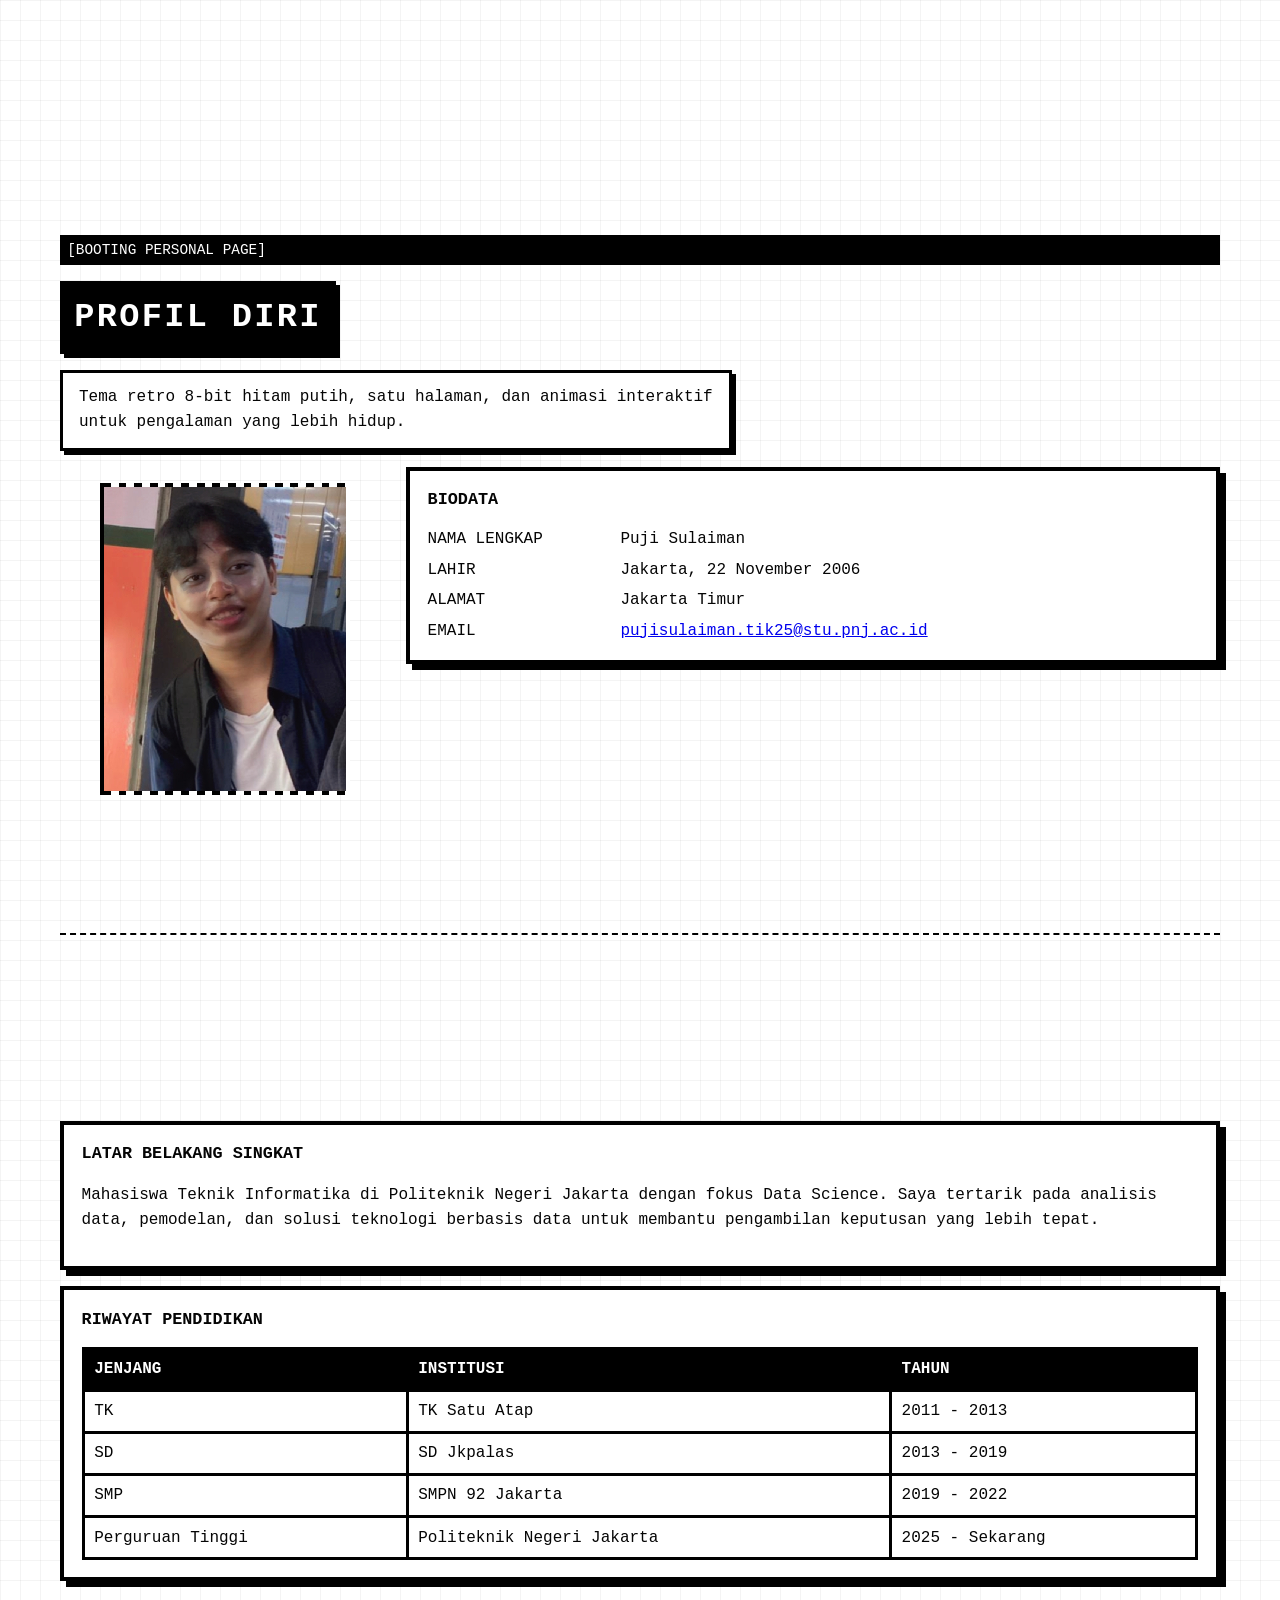
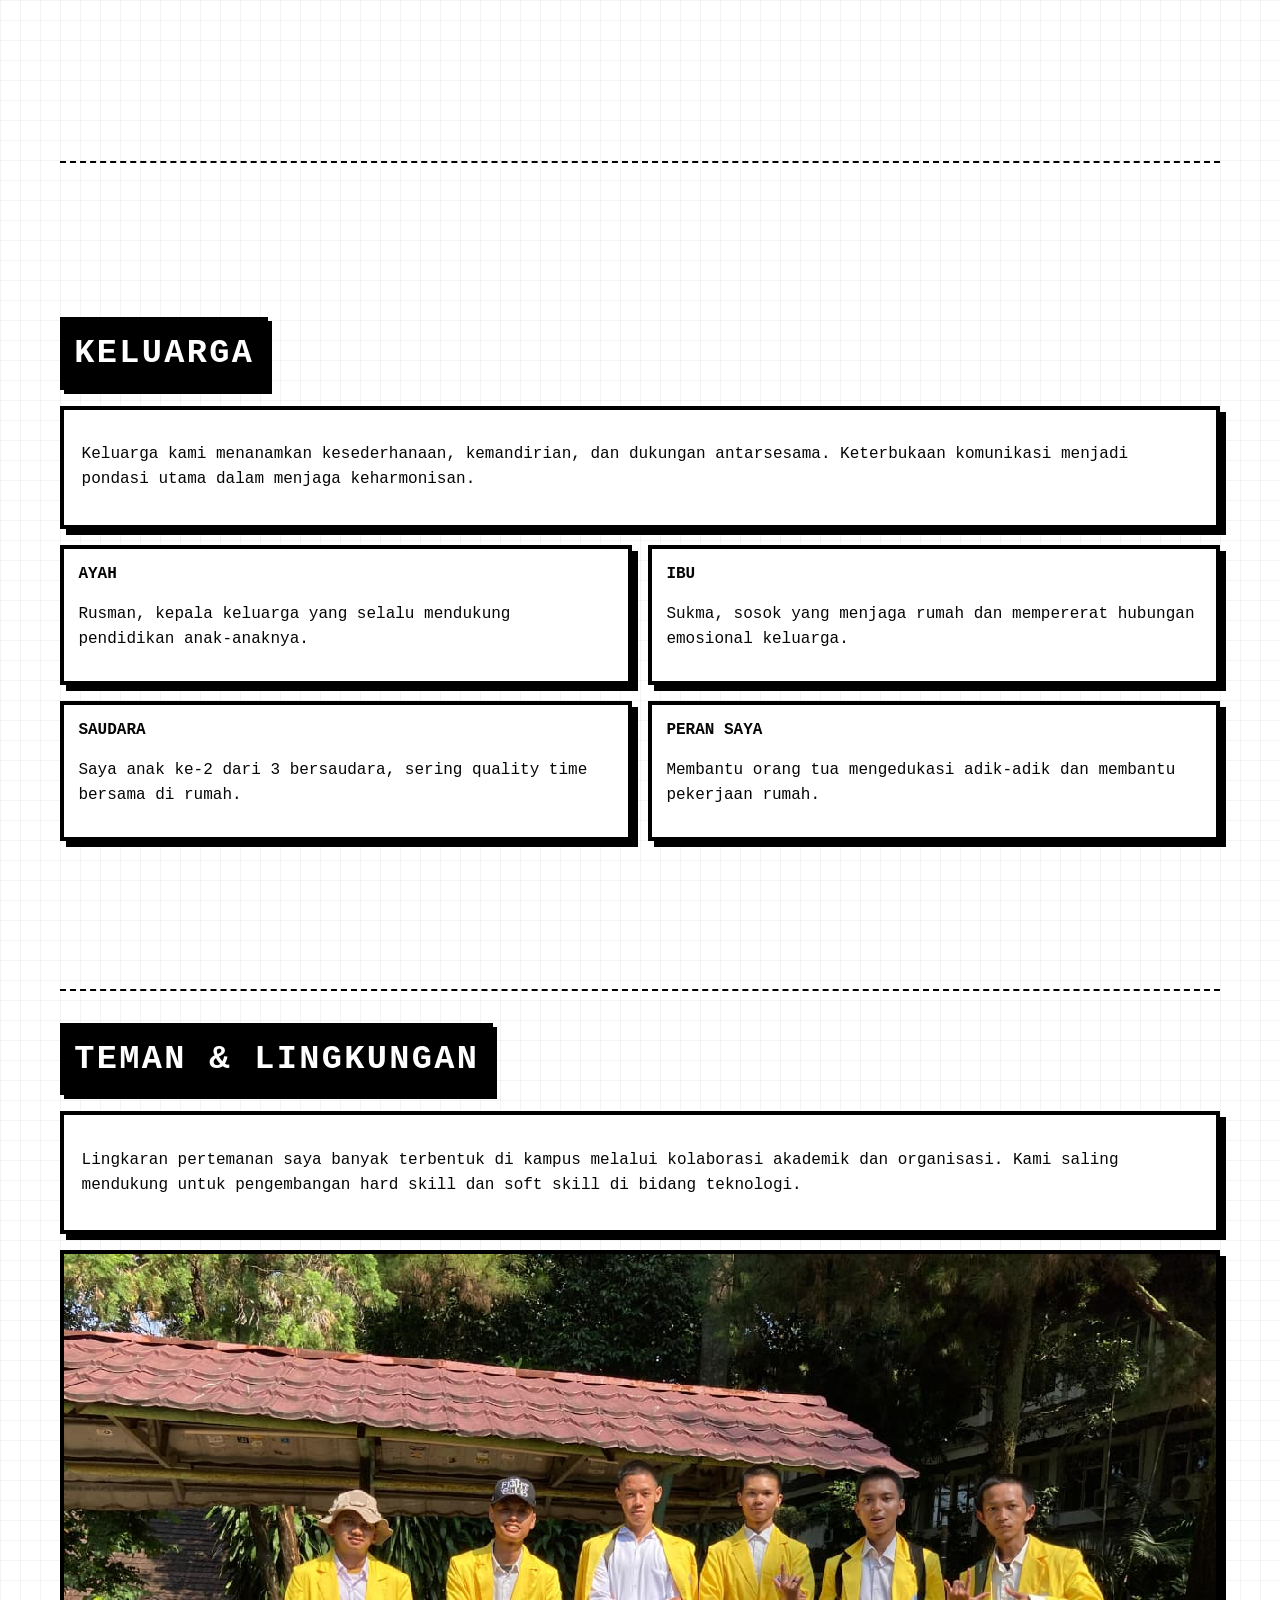
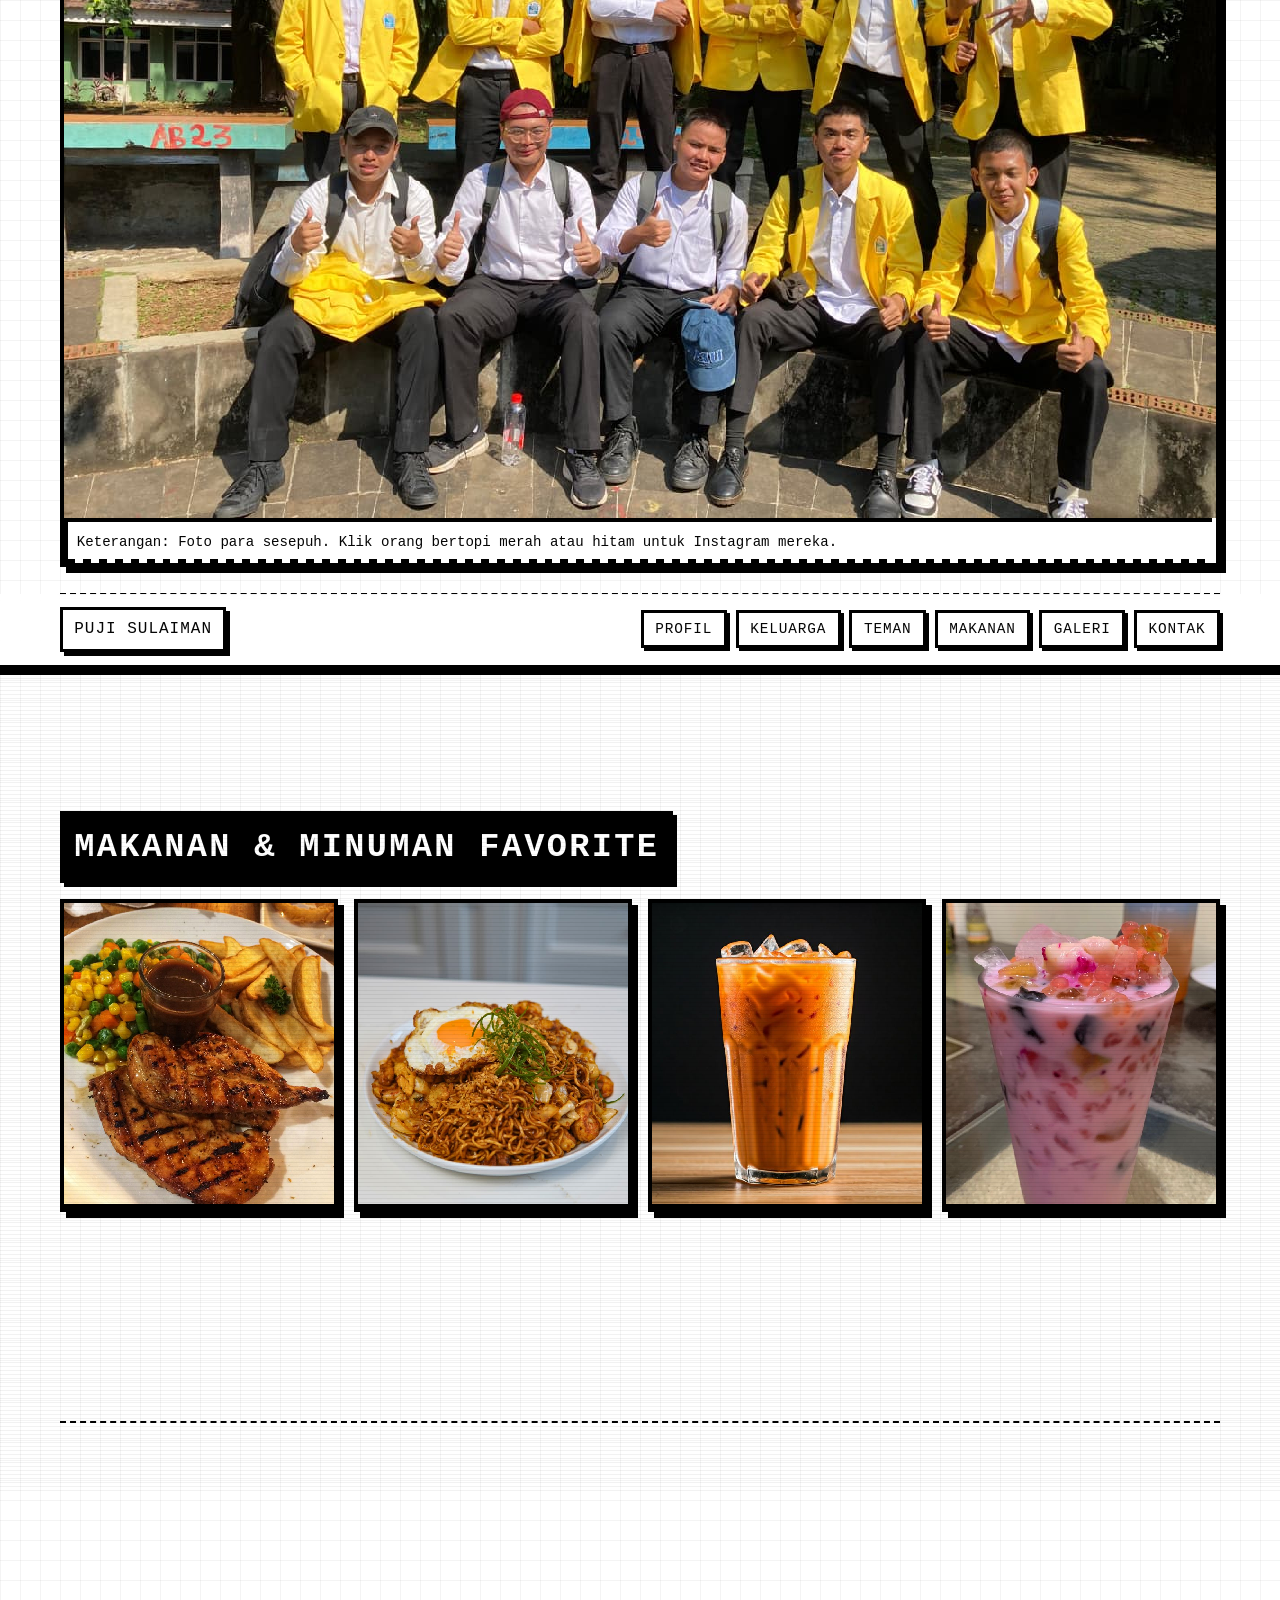
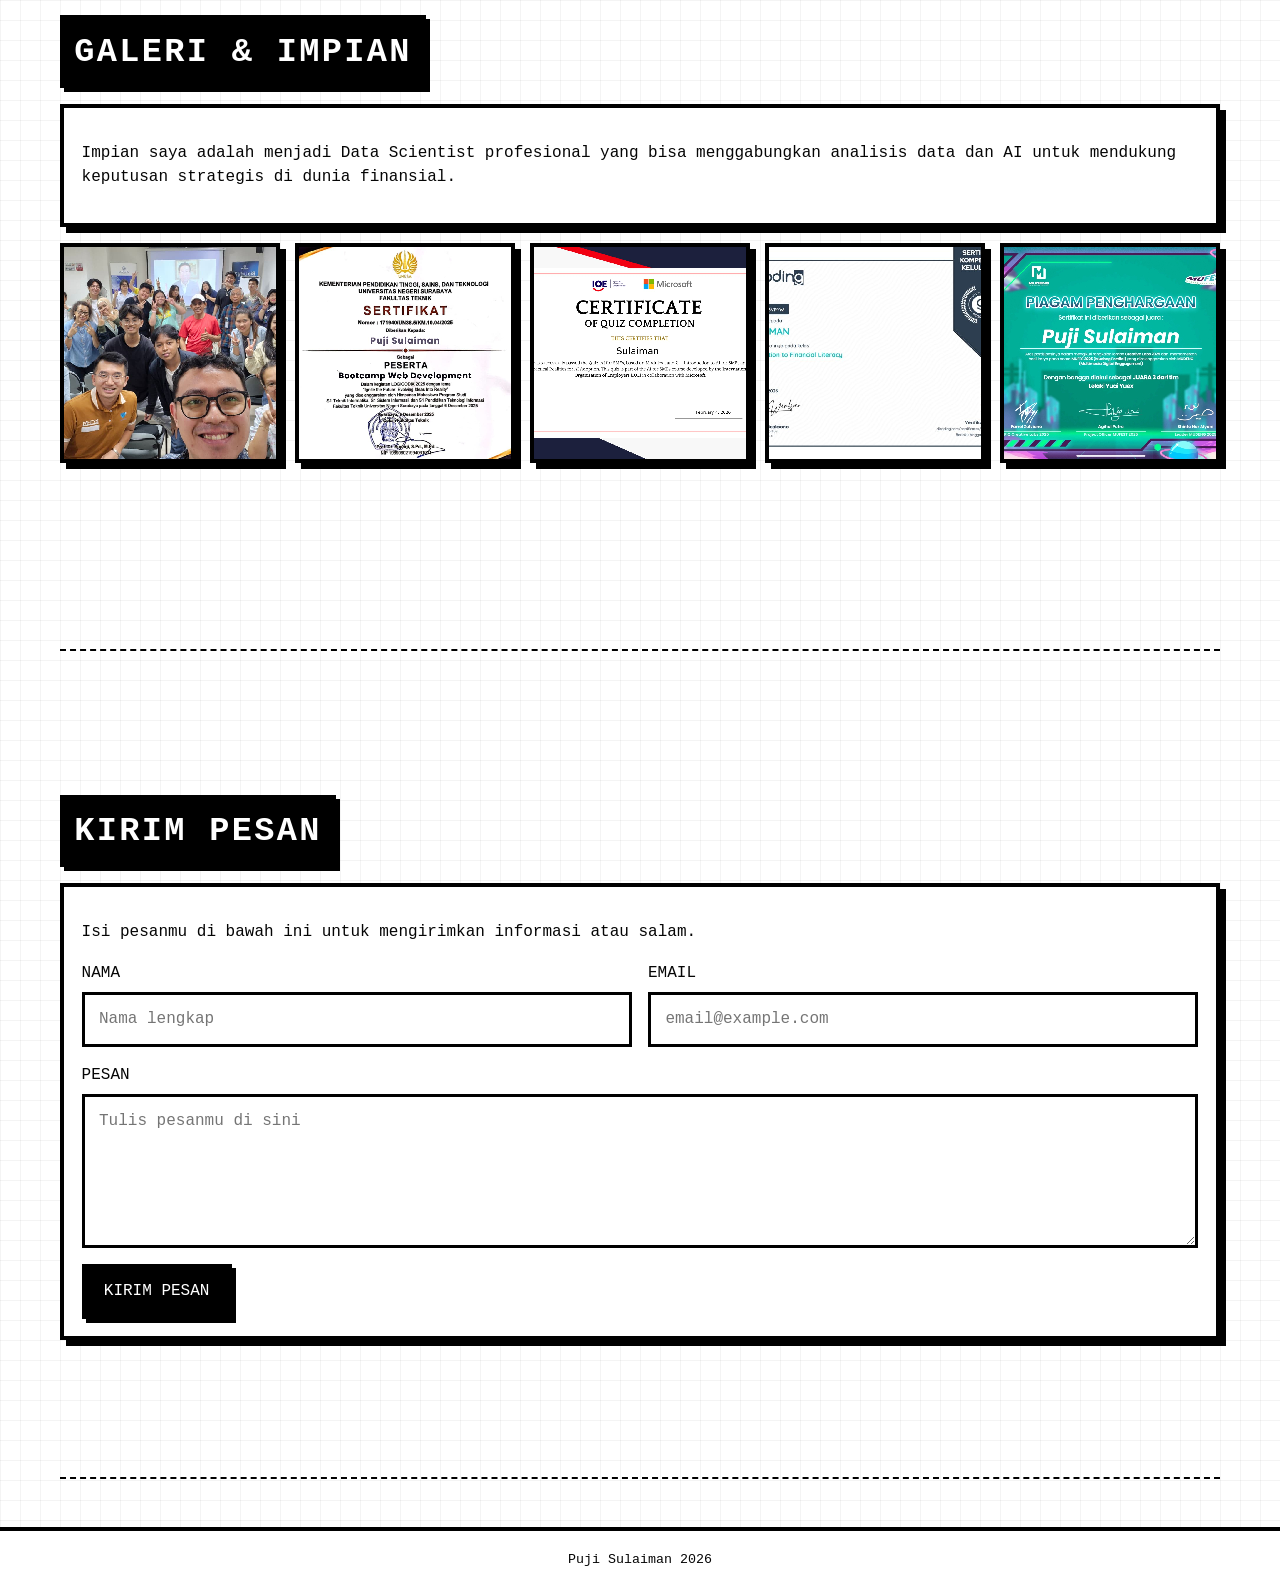
<file: makanan.html>
<!DOCTYPE html>
<html lang="id">
<head>
  <meta charset="UTF-8">
  <meta http-equiv="refresh" content="0; url=index.html#makanan">
  <meta name="viewport" content="width=device-width, initial-scale=1.0">
  <title>Redirect ke Makanan</title>
</head>
<body>
  <p>Halaman dipindahkan ke <a href="index.html#makanan">section Makanan</a>.</p>
</body>
</html>
</file>
<file: css/style.css>
:root {
  --bg: #fff;
  --bg-soft: #f5f5f5;
  --ink: #050505;
  --ink-soft: #232323;
  --stroke: #000;
  --max: 1160px;
}

*,
*::before,
*::after {
  box-sizing: border-box;
}

html {
  scroll-behavior: smooth;
}

body {
  margin: 0;
  min-height: 100vh;
  color: var(--ink);
  background:
    linear-gradient(90deg, rgba(0, 0, 0, 0.045) 1px, transparent 1px) 0 0 / 20px 20px,
    linear-gradient(rgba(0, 0, 0, 0.045) 1px, transparent 1px) 0 0 / 20px 20px,
    var(--bg);
  font-family: Consolas, "Lucida Console", "Courier New", monospace;
  line-height: 1.55;
  animation: startup 0.9s steps(12) both;
}

.scanline {
  position: fixed;
  inset: 0;
  pointer-events: none;
  z-index: 5;
  background: repeating-linear-gradient(
    to bottom,
    rgba(0, 0, 0, 0.05) 0,
    rgba(0, 0, 0, 0.05) 1px,
    transparent 1px,
    transparent 4px
  );
}

.site-header {
  position: sticky;
  top: 0;
  z-index: 10;
  background: rgba(255, 255, 255, 0.95);
  border-bottom: 4px solid var(--stroke);
  box-shadow: 0 6px 0 #000;
  backdrop-filter: blur(2px);
}

.site-header__inner {
  width: min(100% - 1.3rem, var(--max));
  margin: 0 auto;
  padding: 0.8rem 0;
  display: flex;
  align-items: center;
  justify-content: space-between;
  gap: 1rem;
  flex-wrap: wrap;
}

.logo {
  color: var(--ink);
  text-decoration: none;
  text-transform: uppercase;
  letter-spacing: 1px;
  padding: 0.45rem 0.7rem;
  border: 3px solid var(--stroke);
  background: #fff;
  box-shadow: 4px 4px 0 #000;
}

.main-nav ul {
  margin: 0;
  padding: 0;
  list-style: none;
  display: flex;
  flex-wrap: wrap;
  gap: 0.55rem;
}

.main-nav a {
  text-decoration: none;
  color: var(--ink);
  text-transform: uppercase;
  font-size: 0.9rem;
  letter-spacing: 0.06em;
  padding: 0.5rem 0.72rem;
  border: 3px solid var(--stroke);
  box-shadow: 3px 3px 0 #000;
  background: #fff;
  transition: transform 0.2s steps(3), box-shadow 0.2s steps(3), background 0.2s;
}

.main-nav a:hover,
.main-nav a:focus-visible {
  transform: translate(2px, 2px);
  box-shadow: 1px 1px 0 #000;
  background: #000;
  color: #fff;
}

main {
  width: min(100% - 1.3rem, var(--max));
  margin: 0 auto;
  padding: 2rem 0 3rem;
}

.screen-panel {
  min-height: 92vh;
  padding: 2rem 0 1.6rem;
  border-bottom: 2px dashed #000;
  display: grid;
  align-content: center;
  gap: 1rem;
}

.system-tag {
  margin: 0;
  font-size: 0.9rem;
  background: #000;
  color: #fff;
  display: inline-block;
  padding: 0.25rem 0.45rem;
}

.page-title,
.section-title {
  margin: 0;
  text-transform: uppercase;
  letter-spacing: 0.07em;
  font-size: clamp(1.4rem, 3.2vw, 2.1rem);
  background: #000;
  color: #fff;
  padding: 0.45rem 0.7rem;
  border: 3px solid #000;
  display: inline-block;
  width: fit-content;
  box-shadow: 4px 4px 0 #000;
}

.lead {
  margin: 0;
  max-width: 70ch;
  border: 3px solid #000;
  padding: 0.8rem 1rem;
  background: #fff;
  box-shadow: 4px 4px 0 #000;
}

.hero-grid {
  display: grid;
  gap: 1rem;
}

@media (min-width: 800px) {
  .hero-grid {
    grid-template-columns: minmax(220px, 330px) 1fr;
    align-items: start;
  }
}

.card,
.member-card,
.hobby-item,
.gallery-item,
.wide-photo {
  border: 4px solid #000;
  background: #fff;
  box-shadow: 6px 6px 0 #000;
}

.card {
  padding: 1.05rem 1.1rem;
}

.card h2 {
  margin-top: 0;
  font-size: 1.05rem;
  text-transform: uppercase;
}

.animated-border {
  position: relative;
  overflow: hidden;
}

.animated-border::before {
  content: "";
  position: absolute;
  inset: 0;
  pointer-events: none;
  border: 4px solid transparent;
  border-image: repeating-linear-gradient(
    90deg,
    #000 0 8px,
    #fff 8px 16px
  ) 1;
  animation: borderMove 4s linear infinite;
}

.profile-photo {
  aspect-ratio: 4 / 5;
  background: var(--bg-soft);
  transform-origin: center;
  animation: sway 6s ease-in-out infinite;
  transition: transform 0.35s ease;
}

.profile-photo:hover {
  transform: rotate(2deg) scale(1.03);
}

.profile-photo img,
.wide-photo img,
.food-photo,
.gallery-item img {
  width: 100%;
  height: 100%;
  object-fit: cover;
  display: block;
  image-rendering: pixelated;
}

.wide-photo {
  margin: 0;
  overflow: hidden;
  transition: transform 0.3s ease;
}

.wide-photo:hover {
  transform: perspective(1100px) rotateX(2deg) rotateY(-2deg) translateY(-4px);
}

/* Area klik di atas foto (persentase relatif ke gambar; sesuaikan jika crop beda) */
.wide-photo__media {
  position: relative;
  display: block;
  overflow: hidden;
}

.wide-photo--hotspots .wide-photo__media img {
  height: auto;
}

.wide-photo__hotspot {
  position: absolute;
  z-index: 2;
  cursor: pointer;
  border: 0;
  padding: 0;
  background: transparent;
  transition: box-shadow 0.2s ease, outline-offset 0.2s ease;
}

.wide-photo__hotspot:hover {
  box-shadow: inset 0 0 0 3px rgba(0, 0, 0, 0.35);
}

.wide-photo__hotspot:focus-visible {
  outline: 3px solid #000;
  outline-offset: -3px;
  box-shadow: inset 0 0 0 2px #fff;
}

/* Jahir — depan, topi merah, sekitar kedua dari kiri */
.wide-photo__hotspot--jahir {
  left: 20%;
  top: 48%;
  width: 15%;
  height: 42%;
}

/* Farkhan — belakang, topi hitam, sekitar kedua dari kiri */
.wide-photo__hotspot--farkhan {
  left: 15%;
  top: 6%;
  width: 14%;
  height: 40%;
}

.wide-photo figcaption {
  border-top: 4px solid #000;
  padding: 0.6rem 0.8rem;
  font-size: 0.88rem;
}

dl.biodata {
  display: grid;
  grid-template-columns: minmax(130px, 180px) 1fr;
  gap: 0.35rem 0.8rem;
  margin: 0;
}

dl.biodata dt {
  text-transform: uppercase;
}

dl.biodata dd {
  margin: 0;
}

.grid-2 {
  display: grid;
  gap: 1rem;
}

@media (min-width: 760px) {
  .grid-2 {
    grid-template-columns: repeat(2, minmax(0, 1fr));
  }
}

.member-card {
  padding: 0.8rem 0.9rem;
  transition: transform 0.2s steps(3), box-shadow 0.2s steps(3);
}

.member-card:hover,
.hobby-item:hover,
.gallery-item:hover,
.card:hover {
  transform: translate(-2px, -2px);
  box-shadow: 8px 8px 0 #000;
}

.member-card h3,
.food-info h3 {
  margin: 0 0 0.35rem;
  text-transform: uppercase;
  font-size: 1rem;
}

.hobby-list {
  display: grid;
  grid-template-columns: repeat(auto-fit, minmax(220px, 1fr));
  gap: 1rem;
}

.hobby-item {
  overflow: hidden;
  transition: transform 0.2s steps(3), box-shadow 0.2s steps(3);
}

.food-photo {
  aspect-ratio: 4 / 3;
  border-bottom: 4px solid #000;
  transition: transform 0.35s ease;
}

.hobby-item:hover .food-photo {
  transform: scale(1.07);
}

.food-info {
  padding: 0.7rem 0.8rem;
}

.food-info p {
  margin: 0;
}

.gallery-grid {
  display: grid;
  grid-template-columns: repeat(auto-fit, minmax(180px, 1fr));
  gap: 0.95rem;
}

.gallery-item {
  aspect-ratio: 1 / 1;
  overflow: hidden;
  transition: transform 0.2s steps(3), box-shadow 0.2s steps(3);
}

table.edu {
  width: 100%;
  border-collapse: collapse;
}

table.edu th,
table.edu td {
  border: 3px solid #000;
  padding: 0.45rem 0.6rem;
  text-align: left;
}

table.edu thead {
  background: #000;
  color: #fff;
  text-transform: uppercase;
}

.contact-form {
  display: grid;
  gap: 1rem;
}

@media (min-width: 760px) {
  .contact-form {
    grid-template-columns: repeat(2, minmax(0, 1fr));
  }

  .contact-field--full,
  .button {
    grid-column: 1 / -1;
  }
}

.contact-field {
  display: grid;
  gap: 0.4rem;
}

.contact-field label {
  text-transform: uppercase;
}

.contact-field input,
.contact-field textarea {
  width: 100%;
  border: 3px solid #000;
  background: #fff;
  padding: 0.75rem 0.9rem;
  font: inherit;
}

.button {
  width: fit-content;
  border: 3px solid #000;
  background: #000;
  color: #fff;
  font: inherit;
  text-transform: uppercase;
  padding: 0.75rem 1.2rem;
  box-shadow: 4px 4px 0 #000;
  cursor: pointer;
  transition: transform 0.2s steps(3), box-shadow 0.2s steps(3), background 0.2s;
}

.button:hover {
  transform: translate(-2px, -2px);
  box-shadow: 7px 7px 0 #000;
  background: #1d1d1d;
}

.site-footer {
  border-top: 4px solid #000;
  background: #fff;
  text-align: center;
  padding: 1rem;
}

.reveal {
  animation: fadeInUp both;
  animation-timeline: view();
  animation-range: entry 10% cover 35%;
}

@supports not (animation-timeline: view()) {
  .reveal {
    animation: fadeInUp 0.85s ease both;
  }
}

@keyframes sway {
  0%,
  100% { transform: rotate(0deg); }
  25% { transform: rotate(-2.2deg); }
  50% { transform: rotate(0deg); }
  75% { transform: rotate(2.2deg); }
}

@keyframes borderMove {
  0% { transform: translateX(0); }
  100% { transform: translateX(16px); }
}

@keyframes fadeInUp {
  from {
    opacity: 0.05;
    transform: translateY(34px) scale(0.98);
    filter: blur(2px);
  }
  to {
    opacity: 1;
    transform: translateY(0) scale(1);
    filter: blur(0);
  }
}

@keyframes startup {
  from {
    opacity: 0;
    letter-spacing: 0.03em;
  }
  to {
    opacity: 1;
    letter-spacing: 0;
  }
}

@media (max-width: 680px) {
  .site-header__inner {
    justify-content: center;
  }

  .logo {
    width: 100%;
    text-align: center;
  }

  .main-nav {
    width: 100%;
  }

  .main-nav ul {
    justify-content: center;
  }

  .screen-panel {
    min-height: auto;
    padding-top: 1.3rem;
  }
}
</file>
